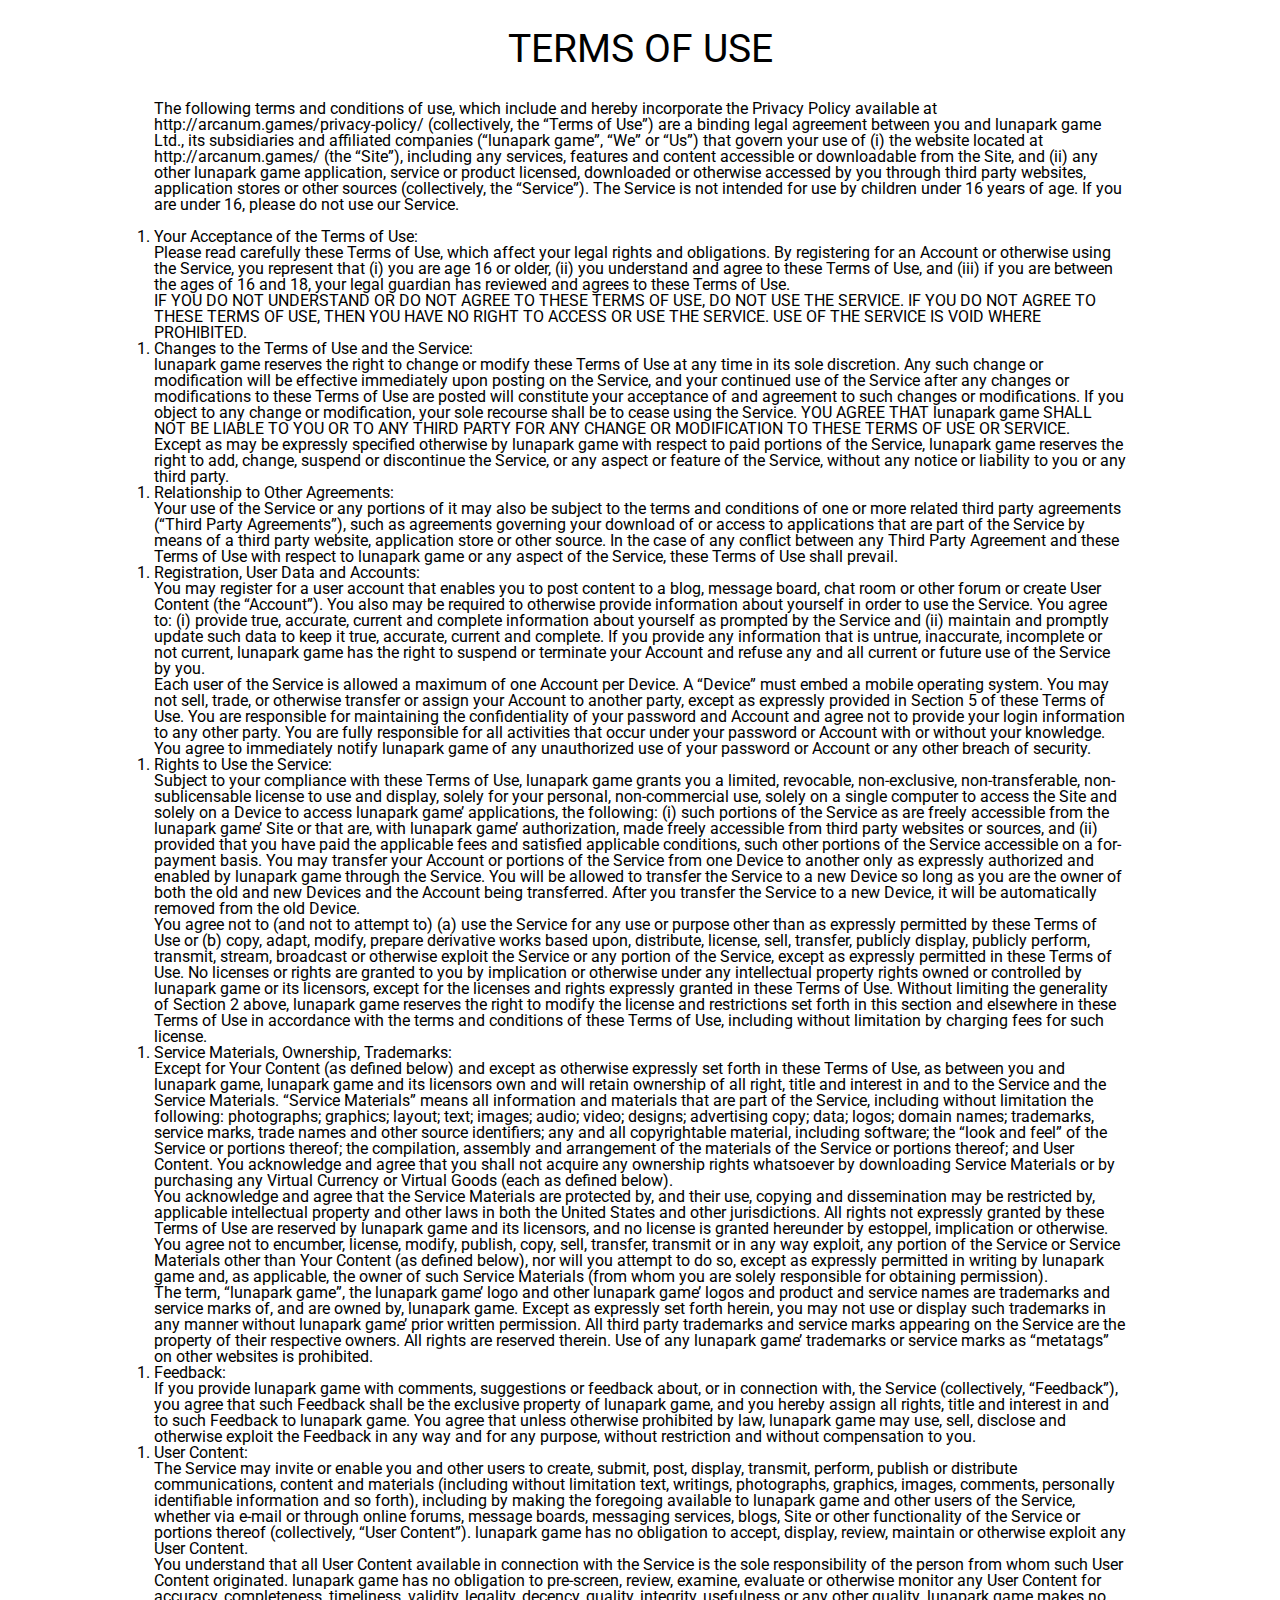
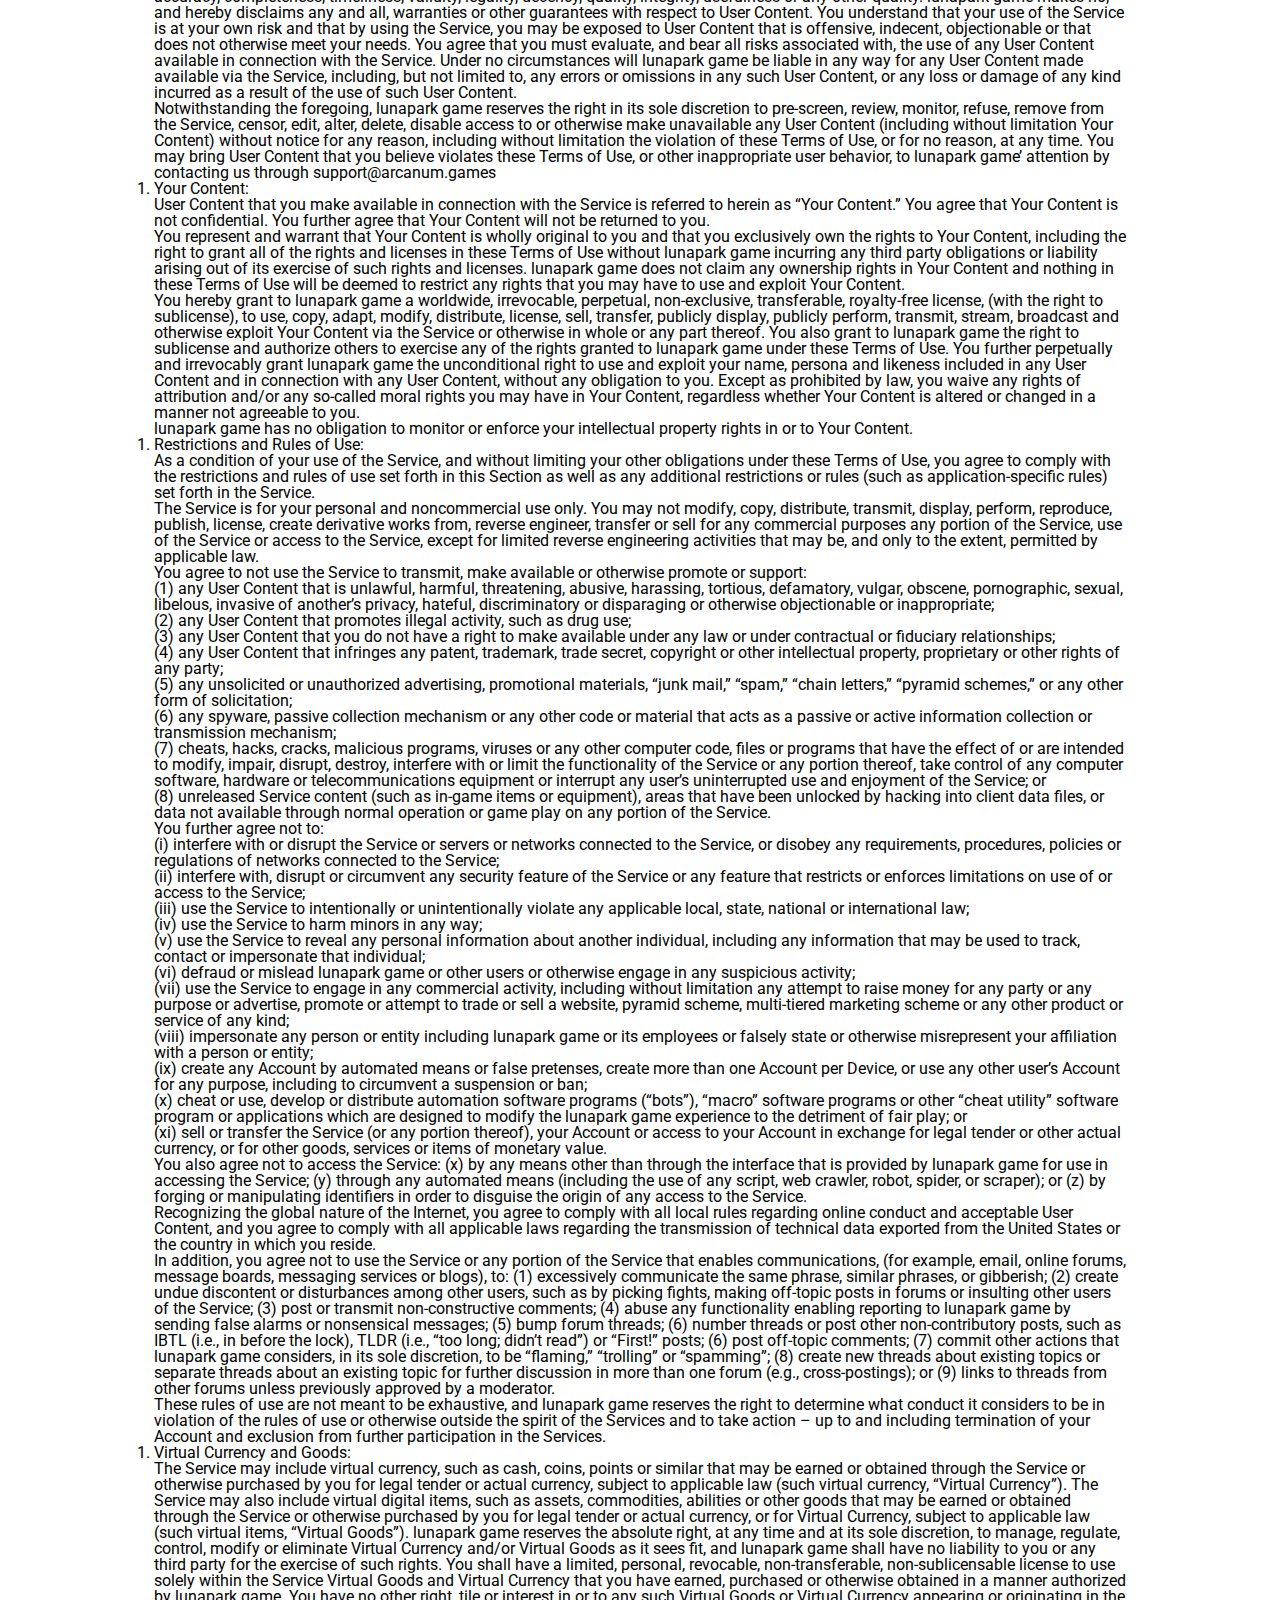
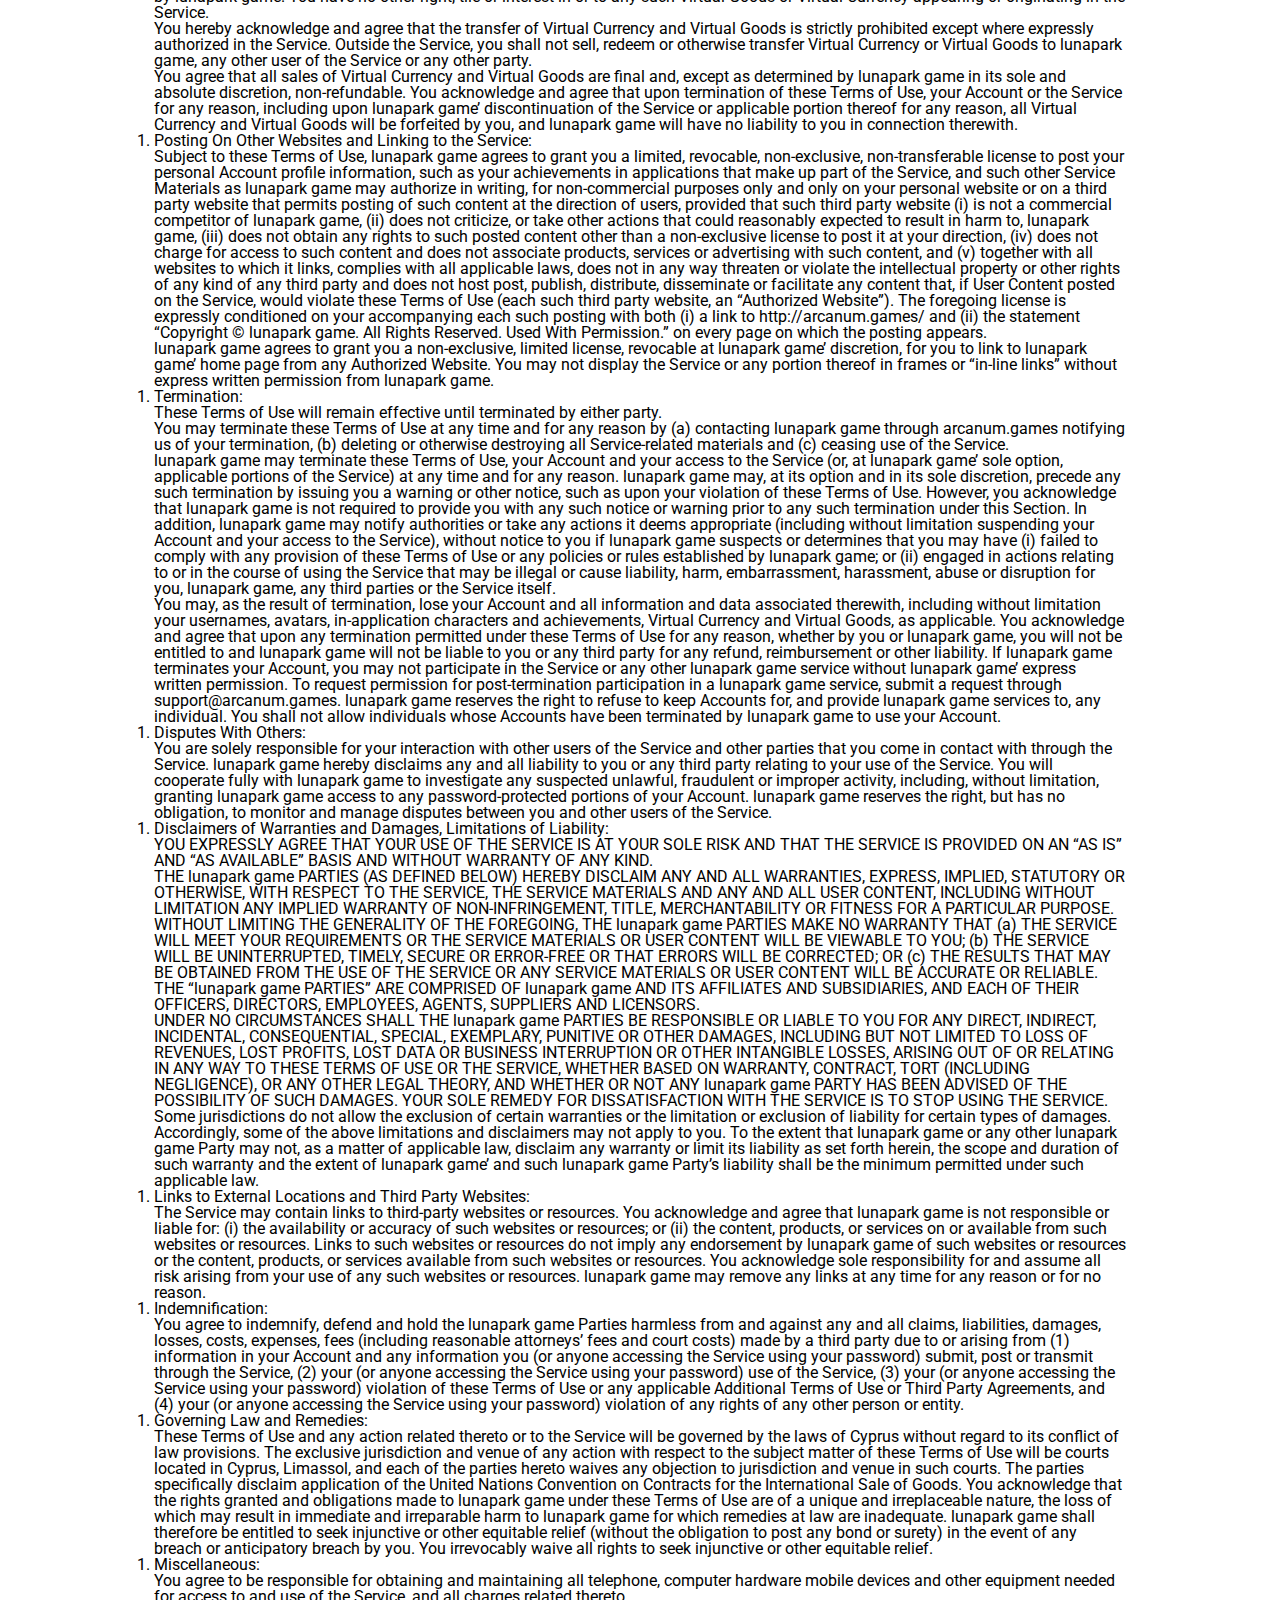
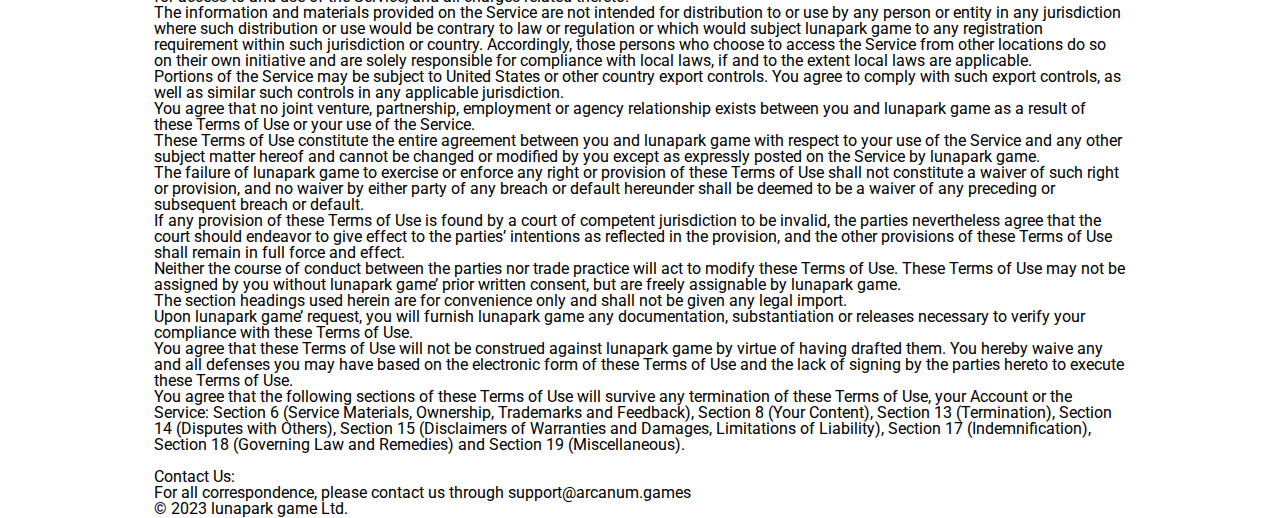
<file: privacy-policy.html>
<!DOCTYPE html>
<html lang="en">
  <head>
    <meta charset="UTF-8" />
    <meta http-equiv="X-UA-Compatible" content="IE=edge" />
    <meta name="viewport" content="width=device-width, initial-scale=1.0" />
    <link rel="icon" href="images/icon.png" type="image/x-icon" />
    <link
      rel="stylesheet"
      href="https://cdn.jsdelivr.net/npm/swiper@11/swiper-bundle.min.css"
    />
    <link rel="stylesheet" href="css/fonts.css" />
    <link rel="stylesheet" href="css/reset.css" />
    <link rel="stylesheet" href="css/style.css" />
    <title>Kalmarus456</title>
  </head>
  <body>
      <div class="container" style="padding: 30px 30px 60px 30px">
        <div class="elementor-widget-wrap elementor-element-populated">
          <div class="elementor-element elementor-element-9bca58c elementor-widget elementor-widget-heading" data-id="9bca58c" data-element_type="widget" data-widget_type="heading.default">
  <div class="elementor-widget-container">
<style>/*! elementor - v3.17.0 - 08-11-2023 */
.elementor-heading-title{padding:0;margin:0;line-height:1}.elementor-widget-heading .elementor-heading-title[class*=elementor-size-]>a{color:inherit;font-size:inherit;line-height:inherit}.elementor-widget-heading .elementor-heading-title.elementor-size-small{font-size:15px}.elementor-widget-heading .elementor-heading-title.elementor-size-medium{font-size:19px}.elementor-widget-heading .elementor-heading-title.elementor-size-large{font-size:29px}.elementor-widget-heading .elementor-heading-title.elementor-size-xl{font-size:39px}.elementor-widget-heading .elementor-heading-title.elementor-size-xxl{font-size:59px}</style><h2 class="elementor-heading-title elementor-size-xl" style="text-align: center;">TERMS OF USE</h2>		</div>
  </div>
  <div class="elementor-element elementor-element-4af8b7f4 elementor-widget elementor-widget-text-editor" data-id="4af8b7f4" data-element_type="widget" data-widget_type="text-editor.default">
  <div class="elementor-widget-container">
<style>/*! elementor - v3.17.0 - 08-11-2023 */
.elementor-widget-text-editor.elementor-drop-cap-view-stacked .elementor-drop-cap{background-color:#69727d;color:#fff}.elementor-widget-text-editor.elementor-drop-cap-view-framed .elementor-drop-cap{color:#69727d;border:3px solid;background-color:transparent}.elementor-widget-text-editor:not(.elementor-drop-cap-view-default) .elementor-drop-cap{margin-top:8px}.elementor-widget-text-editor:not(.elementor-drop-cap-view-default) .elementor-drop-cap-letter{width:1em;height:1em}.elementor-widget-text-editor .elementor-drop-cap{float:left;text-align:center;line-height:1;font-size:50px}.elementor-widget-text-editor .elementor-drop-cap-letter{display:inline-block}</style>				<p><!-- wp:paragraph --></p>
<p>&nbsp;</p>
<p><!-- /wp:paragraph --></p>
<p><!-- wp:paragraph --></p>
<p><br>The following terms and conditions of use, which include and hereby incorporate the Privacy Policy available at http://arcanum.games/privacy-policy/ (collectively, the “Terms of Use”) are a binding legal agreement between you and lunapark game Ltd., its subsidiaries and affiliated companies (“lunapark game”, “We” or “Us”) that govern your use of (i) the website located at http://arcanum.games/ (the “Site”), including any services, features and content accessible or downloadable from the Site, and (ii) any other lunapark game application, service or product licensed, downloaded or otherwise accessed by you through third party websites, application stores or other sources (collectively, the “Service”). The Service is not intended for use by children under 16 years of age. If you are under 16, please do not use our Service.</p>
<p><!-- /wp:paragraph --></p>
<p><!-- wp:list {"ordered":true,"type":"1"} --></p>
<ol type="1">
<li style="list-style-type: none;">
<ol type="1"><!-- wp:list-item --></ol>
</li>
</ol>
<p>&nbsp;</p>
<ol type="1">
<li style="list-style-type: none;">
<ol type="1">
<li>Your Acceptance of the Terms of Use:<br>Please read carefully these Terms of Use, which affect your legal rights and obligations. By registering for an Account or otherwise using the Service, you represent that (i) you are age 16 or older, (ii) you understand and agree to these Terms of Use, and (iii) if you are between the ages of 16 and 18, your legal guardian has reviewed and agrees to these Terms of Use.<br>IF YOU DO NOT UNDERSTAND OR DO NOT AGREE TO THESE TERMS OF USE, DO NOT USE THE SERVICE. IF YOU DO NOT AGREE TO THESE TERMS OF USE, THEN YOU HAVE NO RIGHT TO ACCESS OR USE THE SERVICE. USE OF THE SERVICE IS VOID WHERE PROHIBITED.</li>
</ol>
</li>
</ol>
<p><!-- /wp:list-item --></p>
<p><!-- wp:list-item --></p>
<ol type="1">
<li style="list-style-type: none;">
<ol type="1">
<li>Changes to the Terms of Use and the Service:<br>lunapark game reserves the right to change or modify these Terms of Use at any time in its sole discretion. Any such change or modification will be effective immediately upon posting on the Service, and your continued use of the Service after any changes or modifications to these Terms of Use are posted will constitute your acceptance of and agreement to such changes or modifications. If you object to any change or modification, your sole recourse shall be to cease using the Service. YOU AGREE THAT lunapark game SHALL NOT BE LIABLE TO YOU OR TO ANY THIRD PARTY FOR ANY CHANGE OR MODIFICATION TO THESE TERMS OF USE OR SERVICE.<br>Except as may be expressly specified otherwise by lunapark game with respect to paid portions of the Service, lunapark game reserves the right to add, change, suspend or discontinue the Service, or any aspect or feature of the Service, without any notice or liability to you or any third party.</li>
</ol>
</li>
</ol>
<p><!-- /wp:list-item --></p>
<p><!-- wp:list-item --></p>
<ol type="1">
<li style="list-style-type: none;">
<ol type="1">
<li>Relationship to Other Agreements:<br>Your use of the Service or any portions of it may also be subject to the terms and conditions of one or more related third party agreements (“Third Party Agreements”), such as agreements governing your download of or access to applications that are part of the Service by means of a third party website, application store or other source. In the case of any conflict between any Third Party Agreement and these Terms of Use with respect to lunapark game or any aspect of the Service, these Terms of Use shall prevail.</li>
</ol>
</li>
</ol>
<p><!-- /wp:list-item --></p>
<p><!-- wp:list-item --></p>
<ol type="1">
<li style="list-style-type: none;">
<ol type="1">
<li>Registration, User Data and Accounts:<br>You may register for a user account that enables you to post content to a blog, message board, chat room or other forum or create User Content (the “Account”). You also may be required to otherwise provide information about yourself in order to use the Service. You agree to: (i) provide true, accurate, current and complete information about yourself as prompted by the Service and (ii) maintain and promptly update such data to keep it true, accurate, current and complete. If you provide any information that is untrue, inaccurate, incomplete or not current, lunapark game has the right to suspend or terminate your Account and refuse any and all current or future use of the Service by you.<br>Each user of the Service is allowed a maximum of one Account per Device. A “Device” must embed a mobile operating system. You may not sell, trade, or otherwise transfer or assign your Account to another party, except as expressly provided in Section 5 of these Terms of Use. You are responsible for maintaining the confidentiality of your password and Account and agree not to provide your login information to any other party. You are fully responsible for all activities that occur under your password or Account with or without your knowledge. You agree to immediately notify lunapark game of any unauthorized use of your password or Account or any other breach of security.</li>
</ol>
</li>
</ol>
<p><!-- /wp:list-item --></p>
<p><!-- wp:list-item --></p>
<ol type="1">
<li style="list-style-type: none;">
<ol type="1">
<li>Rights to Use the Service:<br>Subject to your compliance with these Terms of Use, lunapark game grants you a limited, revocable, non-exclusive, non-transferable, non-sublicensable license to use and display, solely for your personal, non-commercial use, solely on a single computer to access the Site and solely on a Device to access lunapark game’ applications, the following: (i) such portions of the Service as are freely accessible from the lunapark game’ Site or that are, with lunapark game’ authorization, made freely accessible from third party websites or sources, and (ii) provided that you have paid the applicable fees and satisfied applicable conditions, such other portions of the Service accessible on a for-payment basis. You may transfer your Account or portions of the Service from one Device to another only as expressly authorized and enabled by lunapark game through the Service. You will be allowed to transfer the Service to a new Device so long as you are the owner of both the old and new Devices and the Account being transferred. After you transfer the Service to a new Device, it will be automatically removed from the old Device.<br>You agree not to (and not to attempt to) (a) use the Service for any use or purpose other than as expressly permitted by these Terms of Use or (b) copy, adapt, modify, prepare derivative works based upon, distribute, license, sell, transfer, publicly display, publicly perform, transmit, stream, broadcast or otherwise exploit the Service or any portion of the Service, except as expressly permitted in these Terms of Use. No licenses or rights are granted to you by implication or otherwise under any intellectual property rights owned or controlled by lunapark game or its licensors, except for the licenses and rights expressly granted in these Terms of Use. Without limiting the generality of Section 2 above, lunapark game reserves the right to modify the license and restrictions set forth in this section and elsewhere in these Terms of Use in accordance with the terms and conditions of these Terms of Use, including without limitation by charging fees for such license.</li>
</ol>
</li>
</ol>
<p><!-- /wp:list-item --></p>
<p><!-- wp:list-item --></p>
<ol type="1">
<li style="list-style-type: none;">
<ol type="1">
<li>Service Materials, Ownership, Trademarks:<br>Except for Your Content (as defined below) and except as otherwise expressly set forth in these Terms of Use, as between you and lunapark game, lunapark game and its licensors own and will retain ownership of all right, title and interest in and to the Service and the Service Materials. “Service Materials” means all information and materials that are part of the Service, including without limitation the following: photographs; graphics; layout; text; images; audio; video; designs; advertising copy; data; logos; domain names; trademarks, service marks, trade names and other source identifiers; any and all copyrightable material, including software; the “look and feel” of the Service or portions thereof; the compilation, assembly and arrangement of the materials of the Service or portions thereof; and User Content. You acknowledge and agree that you shall not acquire any ownership rights whatsoever by downloading Service Materials or by purchasing any Virtual Currency or Virtual Goods (each as defined below).<br>You acknowledge and agree that the Service Materials are protected by, and their use, copying and dissemination may be restricted by, applicable intellectual property and other laws in both the United States and other jurisdictions. All rights not expressly granted by these Terms of Use are reserved by lunapark game and its licensors, and no license is granted hereunder by estoppel, implication or otherwise. You agree not to encumber, license, modify, publish, copy, sell, transfer, transmit or in any way exploit, any portion of the Service or Service Materials other than Your Content (as defined below), nor will you attempt to do so, except as expressly permitted in writing by lunapark game and, as applicable, the owner of such Service Materials (from whom you are solely responsible for obtaining permission).<br>The term, “lunapark game”, the lunapark game’ logo and other lunapark game’ logos and product and service names are trademarks and service marks of, and are owned by, lunapark game. Except as expressly set forth herein, you may not use or display such trademarks in any manner without lunapark game’ prior written permission. All third party trademarks and service marks appearing on the Service are the property of their respective owners. All rights are reserved therein. Use of any lunapark game’ trademarks or service marks as “metatags” on other websites is prohibited.</li>
</ol>
</li>
</ol>
<p><!-- /wp:list-item --></p>
<p><!-- wp:list-item --></p>
<ol type="1">
<li style="list-style-type: none;">
<ol type="1">
<li>Feedback:<br>If you provide lunapark game with comments, suggestions or feedback about, or in connection with, the Service (collectively, “Feedback”), you agree that such Feedback shall be the exclusive property of lunapark game, and you hereby assign all rights, title and interest in and to such Feedback to lunapark game. You agree that unless otherwise prohibited by law, lunapark game may use, sell, disclose and otherwise exploit the Feedback in any way and for any purpose, without restriction and without compensation to you.</li>
</ol>
</li>
</ol>
<p><!-- /wp:list-item --></p>
<p><!-- wp:list-item --></p>
<ol type="1">
<li style="list-style-type: none;">
<ol type="1">
<li>User Content:<br>The Service may invite or enable you and other users to create, submit, post, display, transmit, perform, publish or distribute communications, content and materials (including without limitation text, writings, photographs, graphics, images, comments, personally identifiable information and so forth), including by making the foregoing available to lunapark game and other users of the Service, whether via e-mail or through online forums, message boards, messaging services, blogs, Site or other functionality of the Service or portions thereof (collectively, “User Content”). lunapark game has no obligation to accept, display, review, maintain or otherwise exploit any User Content.<br>You understand that all User Content available in connection with the Service is the sole responsibility of the person from whom such User Content originated. lunapark game has no obligation to pre-screen, review, examine, evaluate or otherwise monitor any User Content for accuracy, completeness, timeliness, validity, legality, decency, quality, integrity, usefulness or any other quality. lunapark game makes no, and hereby disclaims any and all, warranties or other guarantees with respect to User Content. You understand that your use of the Service is at your own risk and that by using the Service, you may be exposed to User Content that is offensive, indecent, objectionable or that does not otherwise meet your needs. You agree that you must evaluate, and bear all risks associated with, the use of any User Content available in connection with the Service. Under no circumstances will lunapark game be liable in any way for any User Content made available via the Service, including, but not limited to, any errors or omissions in any such User Content, or any loss or damage of any kind incurred as a result of the use of such User Content.<br>Notwithstanding the foregoing, lunapark game reserves the right in its sole discretion to pre-screen, review, monitor, refuse, remove from the Service, censor, edit, alter, delete, disable access to or otherwise make unavailable any User Content (including without limitation Your Content) without notice for any reason, including without limitation the violation of these Terms of Use, or for no reason, at any time. You may bring User Content that you believe violates these Terms of Use, or other inappropriate user behavior, to lunapark game’ attention by contacting us through support@arcanum.games</li>
</ol>
</li>
</ol>
<p><!-- /wp:list-item --></p>
<p><!-- wp:list-item --></p>
<ol type="1">
<li style="list-style-type: none;">
<ol type="1">
<li>Your Content:<br>User Content that you make available in connection with the Service is referred to herein as “Your Content.” You agree that Your Content is not confidential. You further agree that Your Content will not be returned to you.<br>You represent and warrant that Your Content is wholly original to you and that you exclusively own the rights to Your Content, including the right to grant all of the rights and licenses in these Terms of Use without lunapark game incurring any third party obligations or liability arising out of its exercise of such rights and licenses. lunapark game does not claim any ownership rights in Your Content and nothing in these Terms of Use will be deemed to restrict any rights that you may have to use and exploit Your Content.<br>You hereby grant to lunapark game a worldwide, irrevocable, perpetual, non-exclusive, transferable, royalty-free license, (with the right to sublicense), to use, copy, adapt, modify, distribute, license, sell, transfer, publicly display, publicly perform, transmit, stream, broadcast and otherwise exploit Your Content via the Service or otherwise in whole or any part thereof. You also grant to lunapark game the right to sublicense and authorize others to exercise any of the rights granted to lunapark game under these Terms of Use. You further perpetually and irrevocably grant lunapark game the unconditional right to use and exploit your name, persona and likeness included in any User Content and in connection with any User Content, without any obligation to you. Except as prohibited by law, you waive any rights of attribution and/or any so-called moral rights you may have in Your Content, regardless whether Your Content is altered or changed in a manner not agreeable to you.<br>lunapark game has no obligation to monitor or enforce your intellectual property rights in or to Your Content.</li>
</ol>
</li>
</ol>
<p><!-- /wp:list-item --></p>
<p><!-- wp:list-item --></p>
<ol type="1">
<li style="list-style-type: none;">
<ol type="1">
<li>Restrictions and Rules of Use:<br>As a condition of your use of the Service, and without limiting your other obligations under these Terms of Use, you agree to comply with the restrictions and rules of use set forth in this Section as well as any additional restrictions or rules (such as application-specific rules) set forth in the Service.<br>The Service is for your personal and noncommercial use only. You may not modify, copy, distribute, transmit, display, perform, reproduce, publish, license, create derivative works from, reverse engineer, transfer or sell for any commercial purposes any portion of the Service, use of the Service or access to the Service, except for limited reverse engineering activities that may be, and only to the extent, permitted by applicable law.<br>You agree to not use the Service to transmit, make available or otherwise promote or support:<br>(1) any User Content that is unlawful, harmful, threatening, abusive, harassing, tortious, defamatory, vulgar, obscene, pornographic, sexual, libelous, invasive of another’s privacy, hateful, discriminatory or disparaging or otherwise objectionable or inappropriate;<br>(2) any User Content that promotes illegal activity, such as drug use;<br>(3) any User Content that you do not have a right to make available under any law or under contractual or fiduciary relationships;<br>(4) any User Content that infringes any patent, trademark, trade secret, copyright or other intellectual property, proprietary or other rights of any party;<br>(5) any unsolicited or unauthorized advertising, promotional materials, “junk mail,” “spam,” “chain letters,” “pyramid schemes,” or any other form of solicitation;<br>(6) any spyware, passive collection mechanism or any other code or material that acts as a passive or active information collection or transmission mechanism;<br>(7) cheats, hacks, cracks, malicious programs, viruses or any other computer code, files or programs that have the effect of or are intended to modify, impair, disrupt, destroy, interfere with or limit the functionality of the Service or any portion thereof, take control of any computer software, hardware or telecommunications equipment or interrupt any user’s uninterrupted use and enjoyment of the Service; or<br>(8) unreleased Service content (such as in-game items or equipment), areas that have been unlocked by hacking into client data files, or data not available through normal operation or game play on any portion of the Service.<br>You further agree not to:<br>(i) interfere with or disrupt the Service or servers or networks connected to the Service, or disobey any requirements, procedures, policies or regulations of networks connected to the Service;<br>(ii) interfere with, disrupt or circumvent any security feature of the Service or any feature that restricts or enforces limitations on use of or access to the Service;<br>(iii) use the Service to intentionally or unintentionally violate any applicable local, state, national or international law;<br>(iv) use the Service to harm minors in any way;<br>(v) use the Service to reveal any personal information about another individual, including any information that may be used to track, contact or impersonate that individual;<br>(vi) defraud or mislead lunapark game or other users or otherwise engage in any suspicious activity;<br>(vii) use the Service to engage in any commercial activity, including without limitation any attempt to raise money for any party or any purpose or advertise, promote or attempt to trade or sell a website, pyramid scheme, multi-tiered marketing scheme or any other product or service of any kind;<br>(viii) impersonate any person or entity including lunapark game or its employees or falsely state or otherwise misrepresent your affiliation with a person or entity;<br>(ix) create any Account by automated means or false pretenses, create more than one Account per Device, or use any other user’s Account for any purpose, including to circumvent a suspension or ban;<br>(x) cheat or use, develop or distribute automation software programs (“bots”), “macro” software programs or other “cheat utility” software program or applications which are designed to modify the lunapark game experience to the detriment of fair play; or<br>(xi) sell or transfer the Service (or any portion thereof), your Account or access to your Account in exchange for legal tender or other actual currency, or for other goods, services or items of monetary value.<br>You also agree not to access the Service: (x) by any means other than through the interface that is provided by lunapark game for use in accessing the Service; (y) through any automated means (including the use of any script, web crawler, robot, spider, or scraper); or (z) by forging or manipulating identifiers in order to disguise the origin of any access to the Service.<br>Recognizing the global nature of the Internet, you agree to comply with all local rules regarding online conduct and acceptable User Content, and you agree to comply with all applicable laws regarding the transmission of technical data exported from the United States or the country in which you reside.<br>In addition, you agree not to use the Service or any portion of the Service that enables communications, (for example, email, online forums, message boards, messaging services or blogs), to: (1) excessively communicate the same phrase, similar phrases, or gibberish; (2) create undue discontent or disturbances among other users, such as by picking fights, making off-topic posts in forums or insulting other users of the Service; (3) post or transmit non-constructive comments; (4) abuse any functionality enabling reporting to lunapark game by sending false alarms or nonsensical messages; (5) bump forum threads; (6) number threads or post other non-contributory posts, such as IBTL (i.e., in before the lock), TLDR (i.e., “too long; didn’t read”) or “First!” posts; (6) post off-topic comments; (7) commit other actions that lunapark game considers, in its sole discretion, to be “flaming,” “trolling” or “spamming”; (8) create new threads about existing topics or separate threads about an existing topic for further discussion in more than one forum (e.g., cross-postings); or (9) links to threads from other forums unless previously approved by a moderator.<br>These rules of use are not meant to be exhaustive, and lunapark game reserves the right to determine what conduct it considers to be in violation of the rules of use or otherwise outside the spirit of the Services and to take action – up to and including termination of your Account and exclusion from further participation in the Services.</li>
</ol>
</li>
</ol>
<p><!-- /wp:list-item --></p>
<p><!-- wp:list-item --></p>
<ol type="1">
<li style="list-style-type: none;">
<ol type="1">
<li>Virtual Currency and Goods:<br>The Service may include virtual currency, such as cash, coins, points or similar that may be earned or obtained through the Service or otherwise purchased by you for legal tender or actual currency, subject to applicable law (such virtual currency, “Virtual Currency”). The Service may also include virtual digital items, such as assets, commodities, abilities or other goods that may be earned or obtained through the Service or otherwise purchased by you for legal tender or actual currency, or for Virtual Currency, subject to applicable law (such virtual items, “Virtual Goods”). lunapark game reserves the absolute right, at any time and at its sole discretion, to manage, regulate, control, modify or eliminate Virtual Currency and/or Virtual Goods as it sees fit, and lunapark game shall have no liability to you or any third party for the exercise of such rights. You shall have a limited, personal, revocable, non-transferable, non-sublicensable license to use solely within the Service Virtual Goods and Virtual Currency that you have earned, purchased or otherwise obtained in a manner authorized by lunapark game. You have no other right, tile or interest in or to any such Virtual Goods or Virtual Currency appearing or originating in the Service.<br>You hereby acknowledge and agree that the transfer of Virtual Currency and Virtual Goods is strictly prohibited except where expressly authorized in the Service. Outside the Service, you shall not sell, redeem or otherwise transfer Virtual Currency or Virtual Goods to lunapark game, any other user of the Service or any other party.<br>You agree that all sales of Virtual Currency and Virtual Goods are final and, except as determined by lunapark game in its sole and absolute discretion, non-refundable. You acknowledge and agree that upon termination of these Terms of Use, your Account or the Service for any reason, including upon lunapark game’ discontinuation of the Service or applicable portion thereof for any reason, all Virtual Currency and Virtual Goods will be forfeited by you, and lunapark game will have no liability to you in connection therewith.</li>
</ol>
</li>
</ol>
<p><!-- /wp:list-item --></p>
<p><!-- wp:list-item --></p>
<ol type="1">
<li style="list-style-type: none;">
<ol type="1">
<li>Posting On Other Websites and Linking to the Service:<br>Subject to these Terms of Use, lunapark game agrees to grant you a limited, revocable, non-exclusive, non-transferable license to post your personal Account profile information, such as your achievements in applications that make up part of the Service, and such other Service Materials as lunapark game may authorize in writing, for non-commercial purposes only and only on your personal website or on a third party website that permits posting of such content at the direction of users, provided that such third party website (i) is not a commercial competitor of lunapark game, (ii) does not criticize, or take other actions that could reasonably expected to result in harm to, lunapark game, (iii) does not obtain any rights to such posted content other than a non-exclusive license to post it at your direction, (iv) does not charge for access to such content and does not associate products, services or advertising with such content, and (v) together with all websites to which it links, complies with all applicable laws, does not in any way threaten or violate the intellectual property or other rights of any kind of any third party and does not host post, publish, distribute, disseminate or facilitate any content that, if User Content posted on the Service, would violate these Terms of Use (each such third party website, an “Authorized Website”). The foregoing license is expressly conditioned on your accompanying each such posting with both (i) a link to http://arcanum.games/ and (ii) the statement “Copyright © lunapark game. All Rights Reserved. Used With Permission.” on every page on which the posting appears.<br>lunapark game agrees to grant you a non-exclusive, limited license, revocable at lunapark game’ discretion, for you to link to lunapark game’ home page from any Authorized Website. You may not display the Service or any portion thereof in frames or “in-line links” without express written permission from lunapark game.</li>
</ol>
</li>
</ol>
<p><!-- /wp:list-item --></p>
<p><!-- wp:list-item --></p>
<ol type="1">
<li style="list-style-type: none;">
<ol type="1">
<li>Termination:<br>These Terms of Use will remain effective until terminated by either party.<br>You may terminate these Terms of Use at any time and for any reason by (a) contacting lunapark game through arcanum.games notifying us of your termination, (b) deleting or otherwise destroying all Service-related materials and (c) ceasing use of the Service.<br>lunapark game may terminate these Terms of Use, your Account and your access to the Service (or, at lunapark game’ sole option, applicable portions of the Service) at any time and for any reason. lunapark game may, at its option and in its sole discretion, precede any such termination by issuing you a warning or other notice, such as upon your violation of these Terms of Use. However, you acknowledge that lunapark game is not required to provide you with any such notice or warning prior to any such termination under this Section. In addition, lunapark game may notify authorities or take any actions it deems appropriate (including without limitation suspending your Account and your access to the Service), without notice to you if lunapark game suspects or determines that you may have (i) failed to comply with any provision of these Terms of Use or any policies or rules established by lunapark game; or (ii) engaged in actions relating to or in the course of using the Service that may be illegal or cause liability, harm, embarrassment, harassment, abuse or disruption for you, lunapark game, any third parties or the Service itself.<br>You may, as the result of termination, lose your Account and all information and data associated therewith, including without limitation your usernames, avatars, in-application characters and achievements, Virtual Currency and Virtual Goods, as applicable. You acknowledge and agree that upon any termination permitted under these Terms of Use for any reason, whether by you or lunapark game, you will not be entitled to and lunapark game will not be liable to you or any third party for any refund, reimbursement or other liability. If lunapark game terminates your Account, you may not participate in the Service or any other lunapark game service without lunapark game’ express written permission. To request permission for post-termination participation in a lunapark game service, submit a request through support@arcanum.games. lunapark game reserves the right to refuse to keep Accounts for, and provide lunapark game services to, any individual. You shall not allow individuals whose Accounts have been terminated by lunapark game to use your Account.</li>
</ol>
</li>
</ol>
<p><!-- /wp:list-item --></p>
<p><!-- wp:list-item --></p>
<ol type="1">
<li style="list-style-type: none;">
<ol type="1">
<li>Disputes With Others:<br>You are solely responsible for your interaction with other users of the Service and other parties that you come in contact with through the Service. lunapark game hereby disclaims any and all liability to you or any third party relating to your use of the Service. You will cooperate fully with lunapark game to investigate any suspected unlawful, fraudulent or improper activity, including, without limitation, granting lunapark game access to any password-protected portions of your Account. lunapark game reserves the right, but has no obligation, to monitor and manage disputes between you and other users of the Service.</li>
</ol>
</li>
</ol>
<p><!-- /wp:list-item --></p>
<p><!-- wp:list-item --></p>
<ol type="1">
<li style="list-style-type: none;">
<ol type="1">
<li>Disclaimers of Warranties and Damages, Limitations of Liability:<br>YOU EXPRESSLY AGREE THAT YOUR USE OF THE SERVICE IS AT YOUR SOLE RISK AND THAT THE SERVICE IS PROVIDED ON AN “AS IS” AND “AS AVAILABLE” BASIS AND WITHOUT WARRANTY OF ANY KIND.<br>THE lunapark game PARTIES (AS DEFINED BELOW) HEREBY DISCLAIM ANY AND ALL WARRANTIES, EXPRESS, IMPLIED, STATUTORY OR OTHERWISE, WITH RESPECT TO THE SERVICE, THE SERVICE MATERIALS AND ANY AND ALL USER CONTENT, INCLUDING WITHOUT LIMITATION ANY IMPLIED WARRANTY OF NON-INFRINGEMENT, TITLE, MERCHANTABILITY OR FITNESS FOR A PARTICULAR PURPOSE. WITHOUT LIMITING THE GENERALITY OF THE FOREGOING, THE lunapark game PARTIES MAKE NO WARRANTY THAT (a) THE SERVICE WILL MEET YOUR REQUIREMENTS OR THE SERVICE MATERIALS OR USER CONTENT WILL BE VIEWABLE TO YOU; (b) THE SERVICE WILL BE UNINTERRUPTED, TIMELY, SECURE OR ERROR-FREE OR THAT ERRORS WILL BE CORRECTED; OR (c) THE RESULTS THAT MAY BE OBTAINED FROM THE USE OF THE SERVICE OR ANY SERVICE MATERIALS OR USER CONTENT WILL BE ACCURATE OR RELIABLE.<br>THE “lunapark game PARTIES” ARE COMPRISED OF lunapark game AND ITS AFFILIATES AND SUBSIDIARIES, AND EACH OF THEIR OFFICERS, DIRECTORS, EMPLOYEES, AGENTS, SUPPLIERS AND LICENSORS.<br>UNDER NO CIRCUMSTANCES SHALL THE lunapark game PARTIES BE RESPONSIBLE OR LIABLE TO YOU FOR ANY DIRECT, INDIRECT, INCIDENTAL, CONSEQUENTIAL, SPECIAL, EXEMPLARY, PUNITIVE OR OTHER DAMAGES, INCLUDING BUT NOT LIMITED TO LOSS OF REVENUES, LOST PROFITS, LOST DATA OR BUSINESS INTERRUPTION OR OTHER INTANGIBLE LOSSES, ARISING OUT OF OR RELATING IN ANY WAY TO THESE TERMS OF USE OR THE SERVICE, WHETHER BASED ON WARRANTY, CONTRACT, TORT (INCLUDING NEGLIGENCE), OR ANY OTHER LEGAL THEORY, AND WHETHER OR NOT ANY lunapark game PARTY HAS BEEN ADVISED OF THE POSSIBILITY OF SUCH DAMAGES. YOUR SOLE REMEDY FOR DISSATISFACTION WITH THE SERVICE IS TO STOP USING THE SERVICE.<br>Some jurisdictions do not allow the exclusion of certain warranties or the limitation or exclusion of liability for certain types of damages. Accordingly, some of the above limitations and disclaimers may not apply to you. To the extent that lunapark game or any other lunapark game Party may not, as a matter of applicable law, disclaim any warranty or limit its liability as set forth herein, the scope and duration of such warranty and the extent of lunapark game’ and such lunapark game Party’s liability shall be the minimum permitted under such applicable law.</li>
</ol>
</li>
</ol>
<p><!-- /wp:list-item --></p>
<p><!-- wp:list-item --></p>
<ol type="1">
<li style="list-style-type: none;">
<ol type="1">
<li>Links to External Locations and Third Party Websites:<br>The Service may contain links to third-party websites or resources. You acknowledge and agree that lunapark game is not responsible or liable for: (i) the availability or accuracy of such websites or resources; or (ii) the content, products, or services on or available from such websites or resources. Links to such websites or resources do not imply any endorsement by lunapark game of such websites or resources or the content, products, or services available from such websites or resources. You acknowledge sole responsibility for and assume all risk arising from your use of any such websites or resources. lunapark game may remove any links at any time for any reason or for no reason.</li>
</ol>
</li>
</ol>
<p><!-- /wp:list-item --></p>
<p><!-- wp:list-item --></p>
<ol type="1">
<li style="list-style-type: none;">
<ol type="1">
<li>Indemnification:<br>You agree to indemnify, defend and hold the lunapark game Parties harmless from and against any and all claims, liabilities, damages, losses, costs, expenses, fees (including reasonable attorneys’ fees and court costs) made by a third party due to or arising from (1) information in your Account and any information you (or anyone accessing the Service using your password) submit, post or transmit through the Service, (2) your (or anyone accessing the Service using your password) use of the Service, (3) your (or anyone accessing the Service using your password) violation of these Terms of Use or any applicable Additional Terms of Use or Third Party Agreements, and (4) your (or anyone accessing the Service using your password) violation of any rights of any other person or entity.</li>
</ol>
</li>
</ol>
<p><!-- /wp:list-item --></p>
<p><!-- wp:list-item --></p>
<ol type="1">
<li style="list-style-type: none;">
<ol type="1">
<li>Governing Law and Remedies:<br>These Terms of Use and any action related thereto or to the Service will be governed by the laws of Cyprus without regard to its conflict of law provisions. The exclusive jurisdiction and venue of any action with respect to the subject matter of these Terms of Use will be courts located in Cyprus, Limassol, and each of the parties hereto waives any objection to jurisdiction and venue in such courts. The parties specifically disclaim application of the United Nations Convention on Contracts for the International Sale of Goods. You acknowledge that the rights granted and obligations made to lunapark game under these Terms of Use are of a unique and irreplaceable nature, the loss of which may result in immediate and irreparable harm to lunapark game for which remedies at law are inadequate. lunapark game shall therefore be entitled to seek injunctive or other equitable relief (without the obligation to post any bond or surety) in the event of any breach or anticipatory breach by you. You irrevocably waive all rights to seek injunctive or other equitable relief.</li>
</ol>
</li>
</ol>
<p><!-- /wp:list-item --></p>
<p><!-- wp:list-item --></p>
<ol type="1">
<li style="list-style-type: none;">
<ol type="1">
<li>Miscellaneous:<br>You agree to be responsible for obtaining and maintaining all telephone, computer hardware mobile devices and other equipment needed for access to and use of the Service, and all charges related thereto.<br>The information and materials provided on the Service are not intended for distribution to or use by any person or entity in any jurisdiction where such distribution or use would be contrary to law or regulation or which would subject lunapark game to any registration requirement within such jurisdiction or country. Accordingly, those persons who choose to access the Service from other locations do so on their own initiative and are solely responsible for compliance with local laws, if and to the extent local laws are applicable.<br>Portions of the Service may be subject to United States or other country export controls. You agree to comply with such export controls, as well as similar such controls in any applicable jurisdiction.<br>You agree that no joint venture, partnership, employment or agency relationship exists between you and lunapark game as a result of these Terms of Use or your use of the Service.<br>These Terms of Use constitute the entire agreement between you and lunapark game with respect to your use of the Service and any other subject matter hereof and cannot be changed or modified by you except as expressly posted on the Service by lunapark game.<br>The failure of lunapark game to exercise or enforce any right or provision of these Terms of Use shall not constitute a waiver of such right or provision, and no waiver by either party of any breach or default hereunder shall be deemed to be a waiver of any preceding or subsequent breach or default.<br>If any provision of these Terms of Use is found by a court of competent jurisdiction to be invalid, the parties nevertheless agree that the court should endeavor to give effect to the parties’ intentions as reflected in the provision, and the other provisions of these Terms of Use shall remain in full force and effect.<br>Neither the course of conduct between the parties nor trade practice will act to modify these Terms of Use. These Terms of Use may not be assigned by you without lunapark game’ prior written consent, but are freely assignable by lunapark game.<br>The section headings used herein are for convenience only and shall not be given any legal import.<br>Upon lunapark game’ request, you will furnish lunapark game any documentation, substantiation or releases necessary to verify your compliance with these Terms of Use.<br>You agree that these Terms of Use will not be construed against lunapark game by virtue of having drafted them. You hereby waive any and all defenses you may have based on the electronic form of these Terms of Use and the lack of signing by the parties hereto to execute these Terms of Use.<br>You agree that the following sections of these Terms of Use will survive any termination of these Terms of Use, your Account or the Service: Section 6 (Service Materials, Ownership, Trademarks and Feedback), Section 8 (Your Content), Section 13 (Termination), Section 14 (Disputes with Others), Section 15 (Disclaimers of Warranties and Damages, Limitations of Liability), Section 17 (Indemnification), Section 18 (Governing Law and Remedies) and Section 19 (Miscellaneous).<br><br></li>
</ol>
</li>
</ol>
<p><!-- /wp:list-item --></p>
<p><!-- /wp:list --></p>
<p><!-- wp:paragraph --></p>
<p>Contact Us:<br>For all correspondence, please contact us through support@arcanum.games</p>
<p><!-- /wp:paragraph --></p>
<p><!-- wp:paragraph --></p>
<p>© 2023 lunapark game Ltd.</p>
<p><!-- /wp:paragraph --></p>						</div>
    </div>
      </div>
    </div>
  </body>
  <script src="https://cdn.jsdelivr.net/npm/swiper@11/swiper-bundle.min.js"></script>
  <script src="https://ajax.googleapis.com/ajax/libs/jquery/3.6.4/jquery.min.js"></script>
  <script src="js/main.js" defer></script>
</html>
</file>
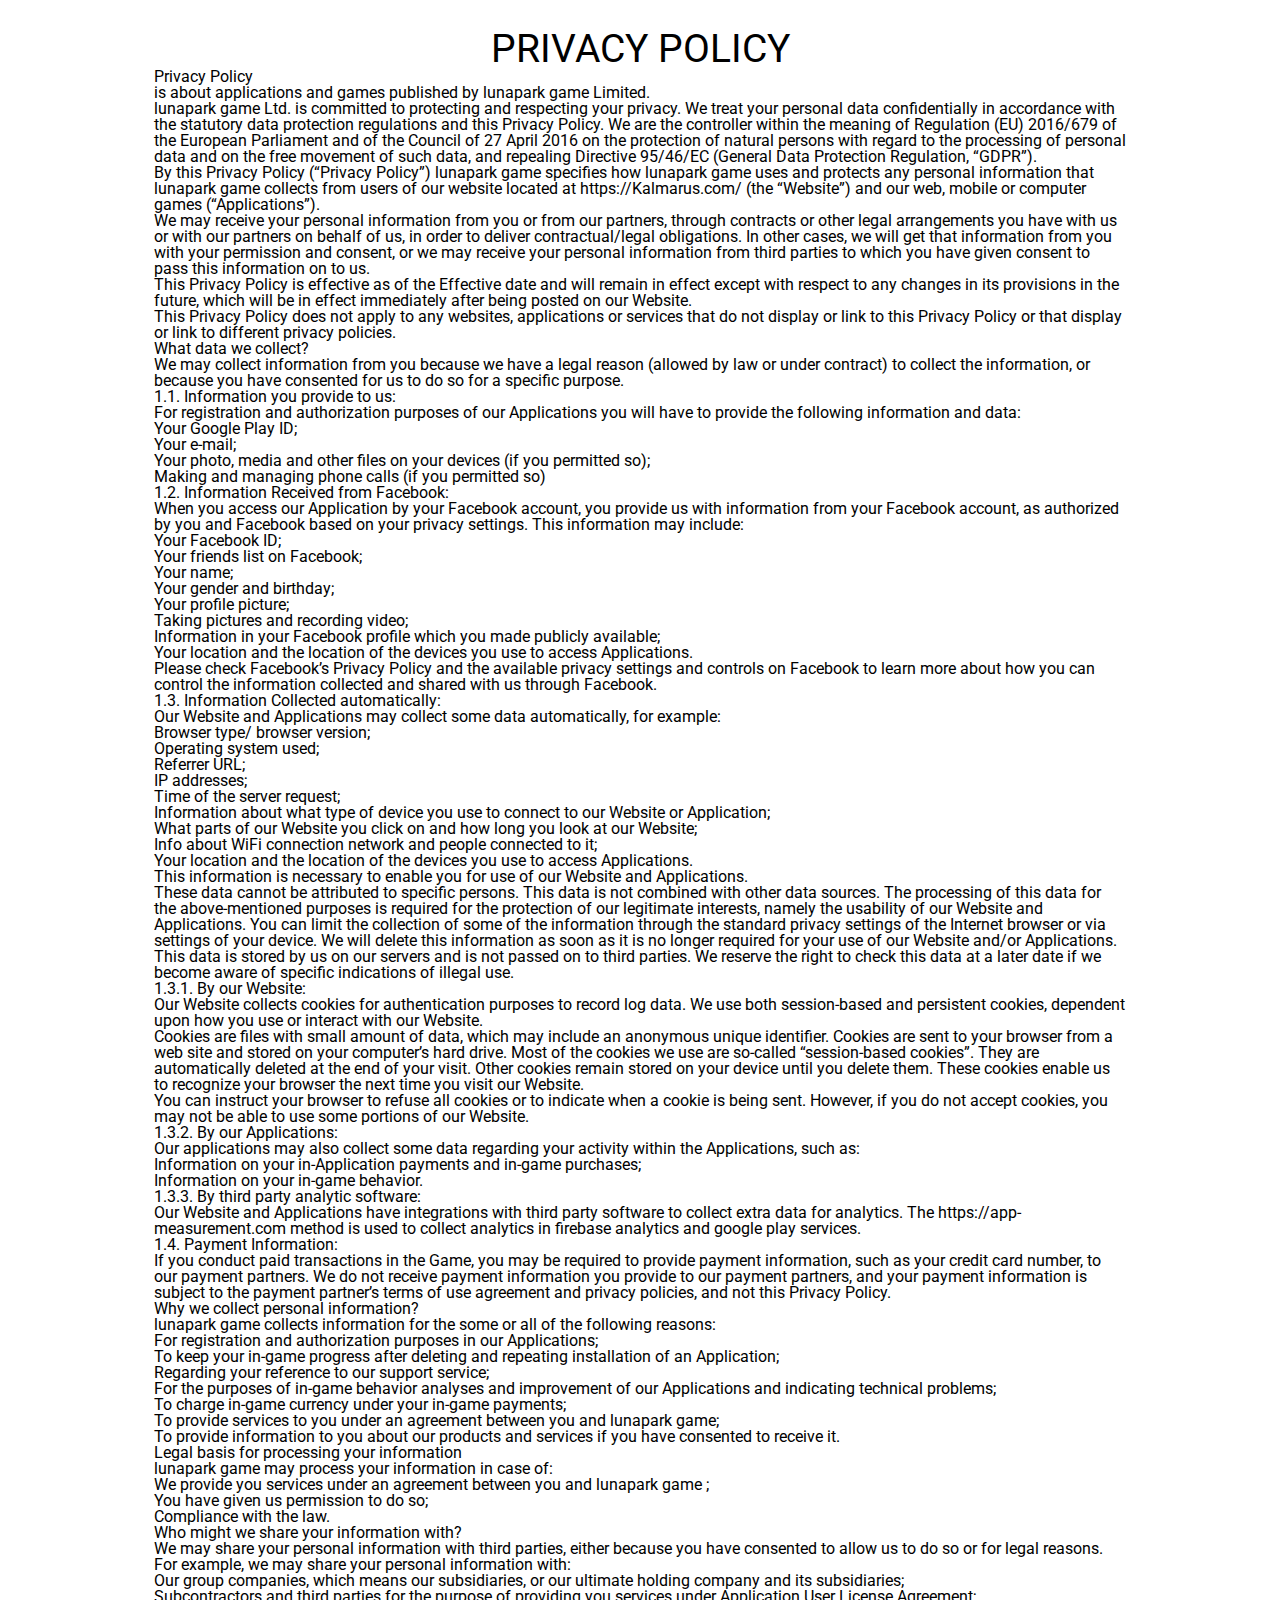
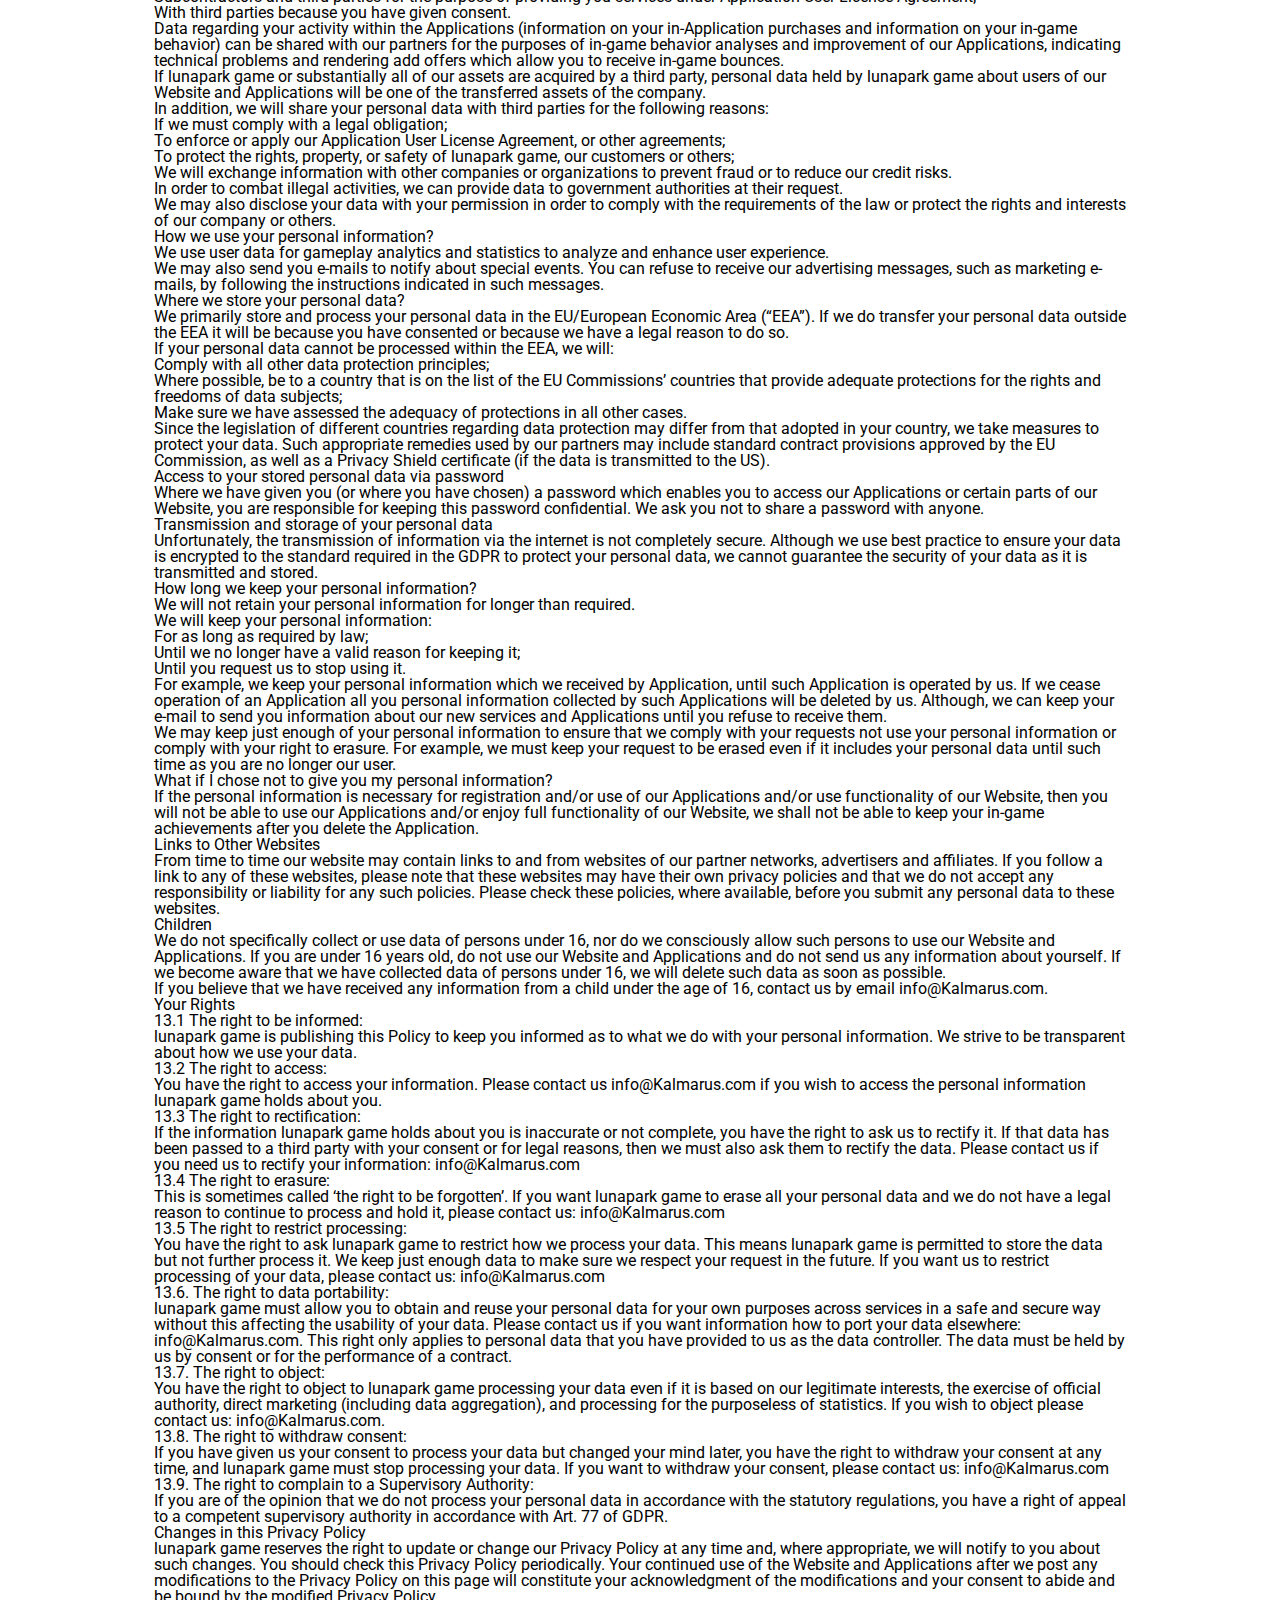
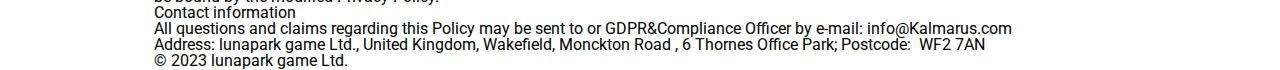
<file: terms-of-use.html>
<!DOCTYPE html>
<html lang="en">
  <head>
    <meta charset="UTF-8" />
    <meta http-equiv="X-UA-Compatible" content="IE=edge" />
    <meta name="viewport" content="width=device-width, initial-scale=1.0" />
    <link rel="icon" href="images/icon.png" type="image/x-icon" />
    <link
      rel="stylesheet"
      href="https://cdn.jsdelivr.net/npm/swiper@11/swiper-bundle.min.css"
    />
    <link rel="stylesheet" href="css/fonts.css" />
    <link rel="stylesheet" href="css/reset.css" />
    <link rel="stylesheet" href="css/style.css" />
    <title>Kalmarus456</title>
  </head>
  <body>
    <div class="container" style="padding: 30px 30px 60px 30px">
      <div class="elementor-widget-wrap elementor-element-populated">
        <div class="elementor-element elementor-element-4124c1a elementor-widget elementor-widget-heading" data-id="4124c1a" data-element_type="widget" data-widget_type="heading.default">
<div class="elementor-widget-container">
<style>/*! elementor - v3.17.0 - 08-11-2023 */
.elementor-heading-title{padding:0;margin:0;line-height:1}.elementor-widget-heading .elementor-heading-title[class*=elementor-size-]>a{color:inherit;font-size:inherit;line-height:inherit}.elementor-widget-heading .elementor-heading-title.elementor-size-small{font-size:15px}.elementor-widget-heading .elementor-heading-title.elementor-size-medium{font-size:19px}.elementor-widget-heading .elementor-heading-title.elementor-size-large{font-size:29px}.elementor-widget-heading .elementor-heading-title.elementor-size-xl{font-size:39px}.elementor-widget-heading .elementor-heading-title.elementor-size-xxl{font-size:59px}</style><h2 class="elementor-heading-title elementor-size-xl" style="text-align: center;">PRIVACY POLICY</h2>		</div>
</div>
<div class="elementor-element elementor-element-7402f8ba elementor-widget elementor-widget-text-editor" data-id="7402f8ba" data-element_type="widget" data-widget_type="text-editor.default">
<div class="elementor-widget-container">
<style>/*! elementor - v3.17.0 - 08-11-2023 */
.elementor-widget-text-editor.elementor-drop-cap-view-stacked .elementor-drop-cap{background-color:#69727d;color:#fff}.elementor-widget-text-editor.elementor-drop-cap-view-framed .elementor-drop-cap{color:#69727d;border:3px solid;background-color:transparent}.elementor-widget-text-editor:not(.elementor-drop-cap-view-default) .elementor-drop-cap{margin-top:8px}.elementor-widget-text-editor:not(.elementor-drop-cap-view-default) .elementor-drop-cap-letter{width:1em;height:1em}.elementor-widget-text-editor .elementor-drop-cap{float:left;text-align:center;line-height:1;font-size:50px}.elementor-widget-text-editor .elementor-drop-cap-letter{display:inline-block}</style>				<!-- wp:paragraph -->
<p>Privacy Policy</p>
<!-- /wp:paragraph -->

<!-- wp:paragraph -->
<p>is about applications and games published by lunapark game Limited.</p>
<!-- /wp:paragraph -->

<!-- wp:paragraph -->
<p>lunapark game Ltd. is committed to protecting and respecting your privacy. We treat your personal data confidentially in accordance with the statutory data protection regulations and this Privacy Policy. We are the controller within the meaning of Regulation (EU) 2016/679 of the European Parliament and of the Council of 27 April 2016 on the protection of natural persons with regard to the processing of personal data and on the free movement of such data, and repealing Directive 95/46/EC (General Data Protection Regulation, “GDPR”).</p>
<!-- /wp:paragraph -->

<!-- wp:paragraph -->
<p>By this Privacy Policy (“Privacy Policy”) lunapark game specifies how lunapark game uses and protects any personal information that lunapark game collects from users of our website located at https://Kalmarus.com/ (the “Website”) and our web, mobile or computer games (“Applications”).</p>
<!-- /wp:paragraph -->

<!-- wp:paragraph -->
<p>We may receive your personal information from you or from our partners, through contracts or other legal arrangements you have with us or with our partners on behalf of us, in order to deliver contractual/legal obligations. In other cases, we will get that information from you with your permission and consent, or we may receive your personal information from third parties to which you have given consent to pass this information on to us.</p>
<!-- /wp:paragraph -->

<!-- wp:paragraph -->
<p>This Privacy Policy is effective as of the Effective date and will remain in effect except with respect to any changes in its provisions in the future, which will be in effect immediately after being posted on our Website.</p>
<!-- /wp:paragraph -->

<!-- wp:paragraph -->
<p>This Privacy Policy does not apply to any websites, applications or services that do not display or link to this Privacy Policy or that display or link to different privacy policies.</p>
<!-- /wp:paragraph -->

<!-- wp:paragraph -->
<p>What data we collect?<br>We may collect information from you because we have a legal reason (allowed by law or under contract) to collect the information, or because you have consented for us to do so for a specific purpose.</p>
<!-- /wp:paragraph -->

<!-- wp:paragraph -->
<p>1.1. Information you provide to us:</p>
<!-- /wp:paragraph -->

<!-- wp:paragraph -->
<p>For registration and authorization purposes of our Applications you will have to provide the following information and data:</p>
<!-- /wp:paragraph -->

<!-- wp:paragraph -->
<p>Your Google Play ID;</p>
<!-- /wp:paragraph -->

<!-- wp:paragraph -->
<p>Your e-mail;</p>
<!-- /wp:paragraph -->

<!-- wp:paragraph -->
<p>Your photo, media and other files on your devices (if you permitted so);</p>
<!-- /wp:paragraph -->

<!-- wp:paragraph -->
<p>Making and managing phone calls (if you permitted so)</p>
<!-- /wp:paragraph -->

<!-- wp:paragraph -->
<p>1.2. Information Received from Facebook:</p>
<!-- /wp:paragraph -->

<!-- wp:paragraph -->
<p>When you access our Application by your Facebook account, you provide us with information from your Facebook account, as authorized by you and Facebook based on your privacy settings. This information may include:</p>
<!-- /wp:paragraph -->

<!-- wp:paragraph -->
<p>Your Facebook ID;</p>
<!-- /wp:paragraph -->

<!-- wp:paragraph -->
<p>Your friends list on Facebook;</p>
<!-- /wp:paragraph -->

<!-- wp:paragraph -->
<p>Your name;</p>
<!-- /wp:paragraph -->

<!-- wp:paragraph -->
<p>Your gender and birthday;</p>
<!-- /wp:paragraph -->

<!-- wp:paragraph -->
<p>Your profile picture;</p>
<!-- /wp:paragraph -->

<!-- wp:paragraph -->
<p>Taking pictures and recording video;</p>
<!-- /wp:paragraph -->

<!-- wp:paragraph -->
<p>Information in your Facebook profile which you made publicly available;</p>
<!-- /wp:paragraph -->

<!-- wp:paragraph -->
<p>Your location and the location of the devices you use to access Applications.</p>
<!-- /wp:paragraph -->

<!-- wp:paragraph -->
<p>Please check Facebook’s Privacy Policy and the available privacy settings and controls on Facebook to learn more about how you can control the information collected and shared with us through Facebook.</p>
<!-- /wp:paragraph -->

<!-- wp:paragraph -->
<p>1.3. Information Collected automatically:</p>
<!-- /wp:paragraph -->

<!-- wp:paragraph -->
<p>Our Website and Applications may collect some data automatically, for example:</p>
<!-- /wp:paragraph -->

<!-- wp:paragraph -->
<p>Browser type/ browser version;</p>
<!-- /wp:paragraph -->

<!-- wp:paragraph -->
<p>Operating system used;</p>
<!-- /wp:paragraph -->

<!-- wp:paragraph -->
<p>Referrer URL;</p>
<!-- /wp:paragraph -->

<!-- wp:paragraph -->
<p>IP addresses;</p>
<!-- /wp:paragraph -->

<!-- wp:paragraph -->
<p>Time of the server request;</p>
<!-- /wp:paragraph -->

<!-- wp:paragraph -->
<p>Information about what type of device you use to connect to our Website or Application;</p>
<!-- /wp:paragraph -->

<!-- wp:paragraph -->
<p>What parts of our Website you click on and how long you look at our Website;</p>
<!-- /wp:paragraph -->

<!-- wp:paragraph -->
<p>Info about WiFi connection network and people connected to it;</p>
<!-- /wp:paragraph -->

<!-- wp:paragraph -->
<p>Your location and the location of the devices you use to access Applications.</p>
<!-- /wp:paragraph -->

<!-- wp:paragraph -->
<p>This information is necessary to enable you for use of our Website and Applications.</p>
<!-- /wp:paragraph -->

<!-- wp:paragraph -->
<p>These data cannot be attributed to specific persons. This data is not combined with other data sources. The processing of this data for the above-mentioned purposes is required for the protection of our legitimate interests, namely the usability of our Website and Applications. You can limit the collection of some of the information through the standard privacy settings of the Internet browser or via settings of your device. We will delete this information as soon as it is no longer required for your use of our Website and/or Applications. This data is stored by us on our servers and is not passed on to third parties. We reserve the right to check this data at a later date if we become aware of specific indications of illegal use.</p>
<!-- /wp:paragraph -->

<!-- wp:paragraph -->
<p>1.3.1. By our Website:</p>
<!-- /wp:paragraph -->

<!-- wp:paragraph -->
<p>Our Website collects cookies for authentication purposes to record log data. We use both session-based and persistent cookies, dependent upon how you use or interact with our Website.</p>
<!-- /wp:paragraph -->

<!-- wp:paragraph -->
<p>Cookies are files with small amount of data, which may include an anonymous unique identifier. Cookies are sent to your browser from a web site and stored on your computer’s hard drive. Most of the cookies we use are so-called “session-based cookies”. They are automatically deleted at the end of your visit. Other cookies remain stored on your device until you delete them. These cookies enable us to recognize your browser the next time you visit our Website.</p>
<!-- /wp:paragraph -->

<!-- wp:paragraph -->
<p>You can instruct your browser to refuse all cookies or to indicate when a cookie is being sent. However, if you do not accept cookies, you may not be able to use some portions of our Website.</p>
<!-- /wp:paragraph -->

<!-- wp:paragraph -->
<p>1.3.2. By our Applications:</p>
<!-- /wp:paragraph -->

<!-- wp:paragraph -->
<p>Our applications may also collect some data regarding your activity within the Applications, such as:</p>
<!-- /wp:paragraph -->

<!-- wp:paragraph -->
<p>Information on your in-Application payments and in-game purchases;</p>
<!-- /wp:paragraph -->

<!-- wp:paragraph -->
<p>Information on your in-game behavior.</p>
<!-- /wp:paragraph -->

<!-- wp:paragraph -->
<p>1.3.3. By third party analytic software:</p>
<!-- /wp:paragraph -->

<!-- wp:paragraph -->
<p>Our Website and Applications have integrations with third party software to collect extra data for analytics. The https://app-measurement.com method is used to collect analytics in firebase analytics and google play services.</p>
<!-- /wp:paragraph -->

<!-- wp:paragraph -->
<p>1.4. Payment Information:</p>
<!-- /wp:paragraph -->

<!-- wp:paragraph -->
<p>If you conduct paid transactions in the Game, you may be required to provide payment information, such as your credit card number, to our payment partners. We do not receive payment information you provide to our payment partners, and your payment information is subject to the payment partner’s terms of use agreement and privacy policies, and not this Privacy Policy.</p>
<!-- /wp:paragraph -->

<!-- wp:paragraph -->
<p>Why we collect personal information?<br>lunapark game collects information for the some or all of the following reasons:</p>
<!-- /wp:paragraph -->

<!-- wp:paragraph -->
<p>For registration and authorization purposes in our Applications;</p>
<!-- /wp:paragraph -->

<!-- wp:paragraph -->
<p>To keep your in-game progress after deleting and repeating installation of an Application;</p>
<!-- /wp:paragraph -->

<!-- wp:paragraph -->
<p>Regarding your reference to our support service;</p>
<!-- /wp:paragraph -->

<!-- wp:paragraph -->
<p>For the purposes of in-game behavior analyses and improvement of our Applications and indicating technical problems;</p>
<!-- /wp:paragraph -->

<!-- wp:paragraph -->
<p>To charge in-game currency under your in-game payments;</p>
<!-- /wp:paragraph -->

<!-- wp:paragraph -->
<p>To provide services to you under an agreement between you and lunapark game;</p>
<!-- /wp:paragraph -->

<!-- wp:paragraph -->
<p>To provide information to you about our products and services if you have consented to receive it.</p>
<!-- /wp:paragraph -->

<!-- wp:paragraph -->
<p>Legal basis for processing your information<br>lunapark game may process your information in case of:</p>
<!-- /wp:paragraph -->

<!-- wp:paragraph -->
<p>We provide you services under an agreement between you and lunapark game ;</p>
<!-- /wp:paragraph -->

<!-- wp:paragraph -->
<p>You have given us permission to do so;</p>
<!-- /wp:paragraph -->

<!-- wp:paragraph -->
<p>Compliance with the law.</p>
<!-- /wp:paragraph -->

<!-- wp:paragraph -->
<p>Who might we share your information with?<br>We may share your personal information with third parties, either because you have consented to allow us to do so or for legal reasons. For example, we may share your personal information with:</p>
<!-- /wp:paragraph -->

<!-- wp:paragraph -->
<p>Our group companies, which means our subsidiaries, or our ultimate holding company and its subsidiaries;</p>
<!-- /wp:paragraph -->

<!-- wp:paragraph -->
<p>Subcontractors and third parties for the purpose of providing you services under Application User License Agreement;</p>
<!-- /wp:paragraph -->

<!-- wp:paragraph -->
<p>With third parties because you have given consent.</p>
<!-- /wp:paragraph -->

<!-- wp:paragraph -->
<p>Data regarding your activity within the Applications (information on your in-Application purchases and information on your in-game behavior) can be shared with our partners for the purposes of in-game behavior analyses and improvement of our Applications, indicating technical problems and rendering add offers which allow you to receive in-game bounces.</p>
<!-- /wp:paragraph -->

<!-- wp:paragraph -->
<p>If lunapark game or substantially all of our assets are acquired by a third party, personal data held by lunapark game about users of our Website and Applications will be one of the transferred assets of the company.</p>
<!-- /wp:paragraph -->

<!-- wp:paragraph -->
<p>In addition, we will share your personal data with third parties for the following reasons:</p>
<!-- /wp:paragraph -->

<!-- wp:paragraph -->
<p>If we must comply with a legal obligation;</p>
<!-- /wp:paragraph -->

<!-- wp:paragraph -->
<p>To enforce or apply our Application User License Agreement, or other agreements;</p>
<!-- /wp:paragraph -->

<!-- wp:paragraph -->
<p>To protect the rights, property, or safety of lunapark game, our customers or others;</p>
<!-- /wp:paragraph -->

<!-- wp:paragraph -->
<p>We will exchange information with other companies or organizations to prevent fraud or to reduce our credit risks.</p>
<!-- /wp:paragraph -->

<!-- wp:paragraph -->
<p>In order to combat illegal activities, we can provide data to government authorities at their request.</p>
<!-- /wp:paragraph -->

<!-- wp:paragraph -->
<p>We may also disclose your data with your permission in order to comply with the requirements of the law or protect the rights and interests of our company or others.</p>
<!-- /wp:paragraph -->

<!-- wp:paragraph -->
<p>How we use your personal information?<br>We use user data for gameplay analytics and statistics to analyze and enhance user experience.</p>
<!-- /wp:paragraph -->

<!-- wp:paragraph -->
<p>We may also send you e-mails to notify about special events. You can refuse to receive our advertising messages, such as marketing e-mails, by following the instructions indicated in such messages.</p>
<!-- /wp:paragraph -->

<!-- wp:paragraph -->
<p>Where we store your personal data?<br>We primarily store and process your personal data in the EU/European Economic Area (“EEA”). If we do transfer your personal data outside the EEA it will be because you have consented or because we have a legal reason to do so.</p>
<!-- /wp:paragraph -->

<!-- wp:paragraph -->
<p>If your personal data cannot be processed within the EEA, we will:</p>
<!-- /wp:paragraph -->

<!-- wp:paragraph -->
<p>Comply with all other data protection principles;</p>
<!-- /wp:paragraph -->

<!-- wp:paragraph -->
<p>Where possible, be to a country that is on the list of the EU Commissions’ countries that provide adequate protections for the rights and freedoms of data subjects;</p>
<!-- /wp:paragraph -->

<!-- wp:paragraph -->
<p>Make sure we have assessed the adequacy of protections in all other cases.</p>
<!-- /wp:paragraph -->

<!-- wp:paragraph -->
<p>Since the legislation of different countries regarding data protection may differ from that adopted in your country, we take measures to protect your data. Such appropriate remedies used by our partners may include standard contract provisions approved by the EU Commission, as well as a Privacy Shield certificate (if the data is transmitted to the US).</p>
<!-- /wp:paragraph -->

<!-- wp:paragraph -->
<p>Access to your stored personal data via password<br>Where we have given you (or where you have chosen) a password which enables you to access our Applications or certain parts of our Website, you are responsible for keeping this password confidential. We ask you not to share a password with anyone.</p>
<!-- /wp:paragraph -->

<!-- wp:paragraph -->
<p>Transmission and storage of your personal data<br>Unfortunately, the transmission of information via the internet is not completely secure. Although we use best practice to ensure your data is encrypted to the standard required in the GDPR to protect your personal data, we cannot guarantee the security of your data as it is transmitted and stored.</p>
<!-- /wp:paragraph -->

<!-- wp:paragraph -->
<p>How long we keep your personal information?<br>We will not retain your personal information for longer than required.</p>
<!-- /wp:paragraph -->

<!-- wp:paragraph -->
<p>We will keep your personal information:</p>
<!-- /wp:paragraph -->

<!-- wp:paragraph -->
<p>For as long as required by law;</p>
<!-- /wp:paragraph -->

<!-- wp:paragraph -->
<p>Until we no longer have a valid reason for keeping it;</p>
<!-- /wp:paragraph -->

<!-- wp:paragraph -->
<p>Until you request us to stop using it.</p>
<!-- /wp:paragraph -->

<!-- wp:paragraph -->
<p>For example, we keep your personal information which we received by Application, until such Application is operated by us. If we cease operation of an Application all you personal information collected by such Applications will be deleted by us. Although, we can keep your e-mail to send you information about our new services and Applications until you refuse to receive them.</p>
<!-- /wp:paragraph -->

<!-- wp:paragraph -->
<p>We may keep just enough of your personal information to ensure that we comply with your requests not use your personal information or comply with your right to erasure. For example, we must keep your request to be erased even if it includes your personal data until such time as you are no longer our user.</p>
<!-- /wp:paragraph -->

<!-- wp:paragraph -->
<p>What if I chose not to give you my personal information?<br>If the personal information is necessary for registration and/or use of our Applications and/or use functionality of our Website, then you will not be able to use our Applications and/or enjoy full functionality of our Website, we shall not be able to keep your in-game achievements after you delete the Application.</p>
<!-- /wp:paragraph -->

<!-- wp:paragraph -->
<p>Links to Other Websites<br>From time to time our website may contain links to and from websites of our partner networks, advertisers and affiliates. If you follow a link to any of these websites, please note that these websites may have their own privacy policies and that we do not accept any responsibility or liability for any such policies. Please check these policies, where available, before you submit any personal data to these websites.</p>
<!-- /wp:paragraph -->

<!-- wp:paragraph -->
<p>Children<br>We do not specifically collect or use data of persons under 16, nor do we consciously allow such persons to use our Website and Applications. If you are under 16 years old, do not use our Website and Applications and do not send us any information about yourself. If we become aware that we have collected data of persons under 16, we will delete such data as soon as possible.</p>
<!-- /wp:paragraph -->

<!-- wp:paragraph -->
<p>If you believe that we have received any information from a child under the age of 16, contact us by email info@Kalmarus.com.</p>
<!-- /wp:paragraph -->

<!-- wp:paragraph -->
<p>Your Rights<br>13.1 The right to be informed:</p>
<!-- /wp:paragraph -->

<!-- wp:paragraph -->
<p>lunapark game is publishing this Policy to keep you informed as to what we do with your personal information. We strive to be transparent about how we use your data.</p>
<!-- /wp:paragraph -->

<!-- wp:paragraph -->
<p>13.2 The right to access:</p>
<!-- /wp:paragraph -->

<!-- wp:paragraph -->
<p>You have the right to access your information. Please contact us info@Kalmarus.com if you wish to access the personal information lunapark game holds about you.</p>
<!-- /wp:paragraph -->

<!-- wp:paragraph -->
<p>13.3 The right to rectification:</p>
<!-- /wp:paragraph -->

<!-- wp:paragraph -->
<p>If the information lunapark game holds about you is inaccurate or not complete, you have the right to ask us to rectify it. If that data has been passed to a third party with your consent or for legal reasons, then we must also ask them to rectify the data. Please contact us if you need us to rectify your information: info@Kalmarus.com</p>
<!-- /wp:paragraph -->

<!-- wp:paragraph -->
<p>13.4 The right to erasure:</p>
<!-- /wp:paragraph -->

<!-- wp:paragraph -->
<p>This is sometimes called ‘the right to be forgotten’. If you want lunapark game to erase all your personal data and we do not have a legal reason to continue to process and hold it, please contact us: info@Kalmarus.com</p>
<!-- /wp:paragraph -->

<!-- wp:paragraph -->
<p>13.5 The right to restrict processing:</p>
<!-- /wp:paragraph -->

<!-- wp:paragraph -->
<p>You have the right to ask lunapark game to restrict how we process your data. This means lunapark game is permitted to store the data but not further process it. We keep just enough data to make sure we respect your request in the future. If you want us to restrict processing of your data, please contact us: info@Kalmarus.com</p>
<!-- /wp:paragraph -->

<!-- wp:paragraph -->
<p>13.6. The right to data portability:</p>
<!-- /wp:paragraph -->

<!-- wp:paragraph -->
<p>lunapark game must allow you to obtain and reuse your personal data for your own purposes across services in a safe and secure way without this affecting the usability of your data. Please contact us if you want information how to port your data elsewhere: info@Kalmarus.com. This right only applies to personal data that you have provided to us as the data controller. The data must be held by us by consent or for the performance of a contract.</p>
<!-- /wp:paragraph -->

<!-- wp:paragraph -->
<p>13.7. The right to object:</p>
<!-- /wp:paragraph -->

<!-- wp:paragraph -->
<p>You have the right to object to lunapark game processing your data even if it is based on our legitimate interests, the exercise of official authority, direct marketing (including data aggregation), and processing for the purposeless of statistics. If you wish to object please contact us: info@Kalmarus.com.</p>
<!-- /wp:paragraph -->

<!-- wp:paragraph -->
<p>13.8. The right to withdraw consent:</p>
<!-- /wp:paragraph -->

<!-- wp:paragraph -->
<p>If you have given us your consent to process your data but changed your mind later, you have the right to withdraw your consent at any time, and lunapark game must stop processing your data. If you want to withdraw your consent, please contact us: info@Kalmarus.com</p>
<!-- /wp:paragraph -->

<!-- wp:paragraph -->
<p>13.9. The right to complain to a Supervisory Authority:</p>
<!-- /wp:paragraph -->

<!-- wp:paragraph -->
<p>If you are of the opinion that we do not process your personal data in accordance with the statutory regulations, you have a right of appeal to a competent supervisory authority in accordance with Art. 77 of GDPR.</p>
<!-- /wp:paragraph -->

<!-- wp:paragraph -->
<p>Changes in this Privacy Policy<br>lunapark game reserves the right to update or change our Privacy Policy at any time and, where appropriate, we will notify to you about such changes. You should check this Privacy Policy periodically. Your continued use of the Website and Applications after we post any modifications to the Privacy Policy on this page will constitute your acknowledgment of the modifications and your consent to abide and be bound by the modified Privacy Policy.</p>
<!-- /wp:paragraph -->

<!-- wp:paragraph -->
<p>Contact information<br>All questions and claims regarding this Policy may be sent to or GDPR&amp;Compliance Officer by e-mail: info@Kalmarus.com</p>
<!-- /wp:paragraph -->

<!-- wp:paragraph -->
<p>Address: lunapark game Ltd., United Kingdom, Wakefield, Monckton Road , 6 Thornes Office Park; Postcode: &nbsp;WF2 7AN</p>
<!-- /wp:paragraph -->

<!-- wp:paragraph -->
<p>© 2023 lunapark game Ltd.</p>
<!-- /wp:paragraph -->						</div>
</div>
  </div>
    </div>
  </body>
  <script src="https://cdn.jsdelivr.net/npm/swiper@11/swiper-bundle.min.js"></script>
  <script src="https://ajax.googleapis.com/ajax/libs/jquery/3.6.4/jquery.min.js"></script>
  <script src="js/main.js" defer></script>
</html>
</file>
<file: css/fonts.css>
@font-face {
  font-family: "Myriad Pro";
  font-weight: 400;
  font-style: normal;
  src:  url("../fonts/MYRIADPRO-REGULAR.woff2") format('woff2');
  font-display: swap;
}
</file>
<file: css/style.css>
@charset "UTF-8";
@import url("https://fonts.googleapis.com/css2?family=Montserrat:ital,wght@0,400;0,500;0,600;0,700;1,300;1,400;1,500;1,700&family=Roboto:wght@300;400;500;700;900&display=swap");
html {
  width: 100%;
  max-width: 100%;
  overflow-x: hidden;
  font-family: "Roboto";
}

.wrapper {
  overflow: hidden;
  background-color: #000;
  position: relative;
}

.container {
  margin: 0 auto;
  max-width: 1032px;
  padding: 0 16px;
  height: 100%;
}

::-webkit-scrollbar {
  width: 10px; /* ширина для вертикального скролла */
  height: 8px; /* высота для горизонтального скролла */
  background-color: rgb(0, 0, 0);
  opacity: 0.5;
}

::-webkit-scrollbar-thumb {
  background-color: gray;
  border-radius: 9em;
  opacity: 0.4;
}

.over {
  display: none;
  position: fixed;
  top: 0;
  left: 0;
  right: 0;
  bottom: 0;
  background: rgba(0, 0, 0, 0.6);
  z-index: 300;
}

.over__active {
  display: block;
}

.popup {
  display: none;
  position: fixed;
  top: 40%;
  left: 50%;
  padding: 60px;
  background: #000;
  z-index: 311;
  -webkit-transform: translate(-50%);
          transform: translate(-50%);
  border-radius: 60px;
  border: 20px solid #ffffff;
}
.popup span {
  font-family: "Roboto";
  font-size: 40px;
  color: #fff;
}

.popup__active {
  display: block;
}

.header {
  display: block;
  position: fixed;
  width: 100%;
  background-color: #000;
  z-index: 200;
}
.header ::-webkit-scrollbar {
  width: 6px; /* ширина для вертикального скролла */
  height: 1px; /* высота для горизонтального скролла */
  background-color: rgba(0, 0, 0, 0.1);
  opacity: 0.5;
  border-radius: 0;
}
.header ::-webkit-scrollbar-thumb {
  background-color: gray;
  border-radius: 0;
  opacity: 0.4;
}

.tous__par a {
  color: chocolate;
}

.header__inner {
  position: relative;
  display: -webkit-box;
  display: -ms-flexbox;
  display: flex;
  -webkit-box-orient: horizontal;
  -webkit-box-direction: normal;
      -ms-flex-direction: row;
          flex-direction: row;
  -webkit-box-pack: justify;
      -ms-flex-pack: justify;
          justify-content: space-between;
  margin-top: 8px;
  margin-bottom: 8px;
}
.header__inner .header__logo {
  width: 207px;
  height: 42px;
  margin-left: 30px;
}
.header__inner .header__logo img {
  width: 207px;
  height: 42px;
}
.header__inner .header__countries {
  z-index: 100;
  display: none;
  padding: 10px 20px;
  border-radius: 20px;
  position: fixed;
  width: 250px;
  height: 400px;
  right: 30px;
  top: 60px;
  background-color: #fff;
}
.header__inner .header__countries .header__countries-top {
  display: -webkit-box;
  display: -ms-flexbox;
  display: flex;
  -webkit-box-orient: horizontal;
  -webkit-box-direction: normal;
      -ms-flex-direction: row;
          flex-direction: row;
  -webkit-box-pack: justify;
      -ms-flex-pack: justify;
          justify-content: space-between;
  -webkit-box-align: center;
      -ms-flex-align: center;
          align-items: center;
  padding-bottom: 10px;
  border-bottom: 1px solid rgba(150, 149, 149, 0.5);
}
.header__inner .header__countries .header__countries-top h4 {
  font-size: 21px;
  font-family: "Roboto";
  color: black;
  font-weight: bold;
  line-height: 1.81;
}
.header__inner .header__countries .header__countries-top a {
  font-size: 30px;
}
.header__inner .header__countries .header__countries-bot {
  overflow-y: scroll;
  height: 320px;
  margin-top: 10px;
  display: -webkit-box;
  display: -ms-flexbox;
  display: flex;
  -webkit-box-orient: vertical;
  -webkit-box-direction: normal;
      -ms-flex-direction: column;
          flex-direction: column;
}
.header__inner .header__countries .header__countries-bot .header__item:hover {
  text-decoration: underline;
}
.header__inner .header__countries .header__countries-bot .header__item {
  display: -webkit-box;
  display: -ms-flexbox;
  display: flex;
  -webkit-box-orient: horizontal;
  -webkit-box-direction: normal;
      -ms-flex-direction: row;
          flex-direction: row;
  gap: 15px;
  -webkit-box-align: center;
      -ms-flex-align: center;
          align-items: center;
  font-size: 19.576px;
  font-family: "Roboto";
  color: rgb(0, 100, 138);
  line-height: 1.941;
}
.header__inner .header__countries .header__countries-bot .header__item img {
  width: 25px;
  height: 25px;
}
.header__inner .header__countries a {
  color: grey;
}
.header__inner .header__links {
  height: 53px;
  gap: 10px;
  display: -webkit-box;
  display: -ms-flexbox;
  display: flex;
  -webkit-box-orient: horizontal;
  -webkit-box-direction: normal;
      -ms-flex-direction: row;
          flex-direction: row;
  -webkit-box-pack: end;
      -ms-flex-pack: end;
          justify-content: flex-end;
  -webkit-box-align: center;
      -ms-flex-align: center;
          align-items: center;
}
.header__inner .header__links .header__play {
  width: 193px;
  height: 53px;
  display: none;
}
.header__inner .header__links .header__play img {
  width: 193px;
  height: 53px;
}

.header__rel {
  position: relative;
}

.header__flag {
  position: absolute;
  top: 10px;
  right: 20px;
  display: -webkit-box;
  display: -ms-flexbox;
  display: flex;
  -webkit-box-orient: horizontal;
  -webkit-box-direction: normal;
      -ms-flex-direction: row;
          flex-direction: row;
  gap: 9px;
  -webkit-box-align: center;
      -ms-flex-align: center;
          align-items: center;
}
.header__flag-lang {
  font-size: 21px;
  font-family: "Roboto";
  color: grey;
  font-weight: bold;
  -ms-flex-item-align: end;
      align-self: flex-end;
}
.header__flag img {
  width: 31px;
  height: 31px;
}

.header__play-active {
  display: -webkit-box !important;
  display: -ms-flexbox !important;
  display: flex !important;
}

.header__flag-active {
  display: block !important;
}

.main {
  position: relative;
}
.main__video {
  position: absolute;
  top: 0;
  bottom: 0;
  right: 0;
  left: 0;
}
.main__video video {
  -o-object-fit: cover;
     object-fit: cover;
  width: 100%;
  height: 100%;
  -o-object-position: center bottom;
     object-position: center bottom;
}
.main__esrb {
  position: absolute;
  bottom: 12px;
  right: 12px;
}
.main__esrb img {
  width: 172px;
  height: 86px;
}
.main__video::before {
  background-color: rgba(0, 0, 0, 0.5);
  position: absolute;
  content: "";
  z-index: 1;
  top: 0;
  bottom: 0;
  right: 0;
  left: 0;
}
.main__container {
  position: relative;
  z-index: 2;
  max-width: 922px;
  padding: 0 16px;
  margin: 0 auto;
}
.main__inner {
  padding-top: 155px;
  display: -webkit-box;
  display: -ms-flexbox;
  display: flex;
  -webkit-box-orient: horizontal;
  -webkit-box-direction: normal;
      -ms-flex-direction: row;
          flex-direction: row;
  -webkit-box-pack: justify;
      -ms-flex-pack: justify;
          justify-content: space-between;
  -webkit-box-align: center;
      -ms-flex-align: center;
          align-items: center;
  padding-bottom: 250px;
}
.main__left img {
  width: 353px;
  height: 353px;
}
.main__right {
  display: -webkit-box;
  display: -ms-flexbox;
  display: flex;
  -webkit-box-orient: vertical;
  -webkit-box-direction: normal;
      -ms-flex-direction: column;
          flex-direction: column;
}
.main__right .main__title {
  font-size: 48px;
  color: rgb(255, 255, 255);
  line-height: 1.2;
  text-align: left;
  text-shadow: -5.416px 7.188px 16px rgba(0, 0, 0, 0.42);
  margin-bottom: 20px;
  font-weight: 400;
  max-width: 320px;
  font-weight: 900;
}
.main__right .main__subtitle {
  display: block;
  font-weight: 400;
  text-wrap: nowrap;
  font-size: 30px;
  font-family: "Roboto";
  color: rgb(255, 255, 255);
  line-height: 1.2;
  text-align: left;
  text-shadow: -5.416px 7.188px 16px rgba(0, 0, 0, 0.42);
  padding-right: 40px;
  margin-bottom: 33px;
  font-weight: 700;
}
.main__right .main__icons {
  display: -webkit-box;
  display: -ms-flexbox;
  display: flex;
  -webkit-box-orient: horizontal;
  -webkit-box-direction: normal;
      -ms-flex-direction: row;
          flex-direction: row;
  gap: 14px;
}
.main__right .header__play {
  width: 193px;
  height: 53px;
}
.main__right .header__play img {
  width: 193px;
  height: 53px;
}

.about {
  background-image: url("https://miks1na.github.io/Kalmarus456/images/shutterstock_2137531191.png");
  background-repeat: no-repeat;
  background-size: 100% 970px;
  background-position: center bottom;
}
.about .about__after {
  display: none;
  width: 40px;
  height: 80px;
  position: absolute;
  bottom: -15px;
  left: 50%;
  z-index: 10;
  cursor: pointer;
  -webkit-transform: translate(-50%);
          transform: translate(-50%);
}
.about .about__after img {
  width: 40px;
  height: 80px;
  -webkit-transform: rotate(-90deg);
          transform: rotate(-90deg);
}
.about__after-active {
  -webkit-transform: rotate(-180deg) translate(50%) !important;
          transform: rotate(-180deg) translate(50%) !important;
}
.about__inner {
  display: -webkit-box;
  display: -ms-flexbox;
  display: flex;
  -webkit-box-orient: horizontal;
  -webkit-box-direction: normal;
      -ms-flex-direction: row;
          flex-direction: row;
  padding: 0px 0 42px 0;
  gap: 22px;
  position: relative;
}
.about img {
  width: 226px;
  height: 298px;
  float: left;
  margin-right: 25px;
}
.about__text {
  padding-top: 32px;
  font-size: 18.5px;
  font-family: "Roboto";
  color: rgb(162, 162, 162);
  line-height: 1.64;
  height: 300px;
  overflow: hidden;
}
.about__text-active {
  height: auto;
  display: inline;
  margin-top: 32px;
}

.fight {
  padding-bottom: 210px;
  position: relative;
  background-image: url("https://miks1na.github.io/Kalmarus456/images/podlozhki/fight2.webp");
  background-repeat: no-repeat;
  background-position: 0px 0px;
  background-size: cover 700px;
}
.fight__after {
  position: absolute;
  bottom: -15px;
  left: 50%;
  z-index: 10;
  cursor: pointer;
  -webkit-transform: translate(-50%);
          transform: translate(-50%);
}
.fight__after-active {
  -webkit-transform: rotate(-180deg) translate(50%);
          transform: rotate(-180deg) translate(50%);
}
.fight__after img {
  width: 40px;
  height: 80px;
  -webkit-transform: rotate(-90deg);
          transform: rotate(-90deg);
}
.fight__img {
  position: absolute;
  top: 40px;
  right: -950px;
  -webkit-transition: 1s;
  transition: 1s;
}
.fight ._active {
  position: absolute;
  top: 40px;
  right: -150px;
  -webkit-transition: 1s;
  transition: 1s;
}
.fight .fight__inner {
  display: -webkit-box;
  display: -ms-flexbox;
  display: flex;
  -webkit-box-orient: vertical;
  -webkit-box-direction: normal;
      -ms-flex-direction: column;
          flex-direction: column;
  padding-bottom: 70px;
}
.fight .fight__inner ._active {
  position: static;
  -webkit-transform: scale(1);
          transform: scale(1);
}
.fight__main {
  border-radius: 14px;
  background-color: rgba(0, 0, 0, 0.702);
  padding: 21px 31px 45px 20px;
  margin-left: 9px;
  max-width: 733px;
  -webkit-backdrop-filter: blur(5px);
          backdrop-filter: blur(5px);
  -webkit-transform: scale(0.6);
          transform: scale(0.6);
  position: relative;
}
.fight__title {
  display: inline;
  font-size: 60px;
  font-family: "Roboto";
  color: #8de8ff;
  font-weight: bold;
  font-style: italic;
  text-shadow: 0 0 20px #8de8ff;
  margin-top: 110px;
  margin-bottom: 199px;
}
.fight__subtitle {
  font-size: 19px;
  font-family: "Roboto";
  color: rgb(255, 255, 255);
  font-weight: bold;
  line-height: 1.579;
  text-align: left;
  margin-bottom: 5px;
}
.fight__par {
  font-size: 19px;
  font-family: "Roboto";
  color: rgb(162, 162, 162);
  line-height: 1.64;
  text-align: left;
  height: 320px;
  overflow: hidden;
}
.fight__par-active {
  height: auto !important;
}

.online {
  padding-bottom: 326px;
  position: relative;
  background-image: url("https://miks1na.github.io/Kalmarus456/images/podlozhki/shariki2.webp");
  background-repeat: no-repeat;
  background-position: 0px 0px;
  background-size: cover;
}
.online__after {
  display: none;
  position: absolute;
  bottom: -15px;
  left: 50%;
  z-index: 10;
  cursor: pointer;
  -webkit-transform: translate(-50%);
          transform: translate(-50%);
}
.online__after-active {
  -webkit-transform: rotate(-180deg) translate(50%);
          transform: rotate(-180deg) translate(50%);
}
.online__after img {
  width: 40px !important;
  height: 80px !important;
  -webkit-transform: rotate(-90deg);
          transform: rotate(-90deg);
}
.online__container {
  position: relative;
}
.online__img {
  position: absolute;
  top: 40px;
  right: -950px;
  -webkit-transition: 1s;
  transition: 1s;
  z-index: 10;
}
.online ._active {
  top: 40px;
  right: -50px;
}
.online__img2 {
  position: absolute;
  top: 550px;
  right: -950px;
  -webkit-transition: 2s;
  transition: 2s;
}
.online .online__container ._active {
  top: 550px;
  right: 130px;
}
.online .online__inner {
  display: -webkit-box;
  display: -ms-flexbox;
  display: flex;
  -webkit-box-orient: vertical;
  -webkit-box-direction: normal;
      -ms-flex-direction: column;
          flex-direction: column;
  padding-bottom: 70px;
}
.online .online__inner ._active {
  position: static;
  -webkit-transform: scale(1);
          transform: scale(1);
  -webkit-transition: 1s;
  transition: 1s;
}
.online__main {
  position: relative;
  z-index: 8;
  border-radius: 14px;
  background-color: rgba(0, 0, 0, 0.702);
  padding: 21px 31px 55px 20px;
  margin-left: 9px;
  max-width: 733px;
  -webkit-backdrop-filter: blur(5px);
          backdrop-filter: blur(5px);
  -webkit-transform: scale(0.6);
          transform: scale(0.6);
}
.online__title {
  display: inline;
  font-size: 60px;
  font-family: "Roboto";
  color: #8de8ff;
  font-weight: bold;
  font-style: italic;
  text-shadow: 0 0 40px #8de8ff;
  margin-top: 135px;
  margin-bottom: 170px;
}
.online__subtitle {
  font-size: 19px;
  font-family: "Roboto";
  color: rgb(255, 255, 255);
  font-weight: bold;
  line-height: 1.579;
  text-align: left;
  margin-bottom: 5px;
}
.online__par {
  font-size: 19px;
  font-family: "Roboto";
  color: rgb(162, 162, 162);
  line-height: 1.64;
  text-align: left;
}
.online__par-active {
  height: auto !important;
}

.run {
  padding-bottom: 0px;
  background: url("https://miks1na.github.io/Kalmarus456/images/Hue_Saturation 1.png");
  background-repeat: no-repeat;
  background-position: center -250px;
}
.run__text {
  padding-bottom: 45px;
}
.run__after {
  position: absolute;
  bottom: -15px;
  left: 50%;
  z-index: 10;
  cursor: pointer;
  -webkit-transform: translate(-50%);
          transform: translate(-50%);
}
.run__after-active {
  -webkit-transform: rotate(-180deg) translate(50%);
          transform: rotate(-180deg) translate(50%);
}
.run__after img {
  width: 40px;
  height: 80px;
  -webkit-transform: rotate(-90deg);
          transform: rotate(-90deg);
}
.run__inner {
  position: relative;
}
.run__img {
  margin-top: 0px;
  margin-bottom: 85px;
}
.run h3 {
  font-size: 19px;
  font-family: "Roboto";
  color: rgb(255, 255, 255);
  font-weight: bold;
  line-height: 1.579;
  text-align: left;
  margin-bottom: 5px;
}
.run p {
  font-size: 18px;
  font-family: "Roboto";
  color: rgb(162, 162, 162);
  line-height: 1.64;
  text-align: left;
  height: 85px;
  padding-bottom: 20px;
  overflow: hidden;
}
.run .run__par-active {
  height: auto;
}
.run img {
  width: 100%;
}
.run .swiper__run {
  position: relative;
  width: 889px;
  margin: 0 auto;
}
.run .swiper-pagination-bullet {
  width: 55px;
  height: 6px;
  border-radius: 0;
  background-color: #494949;
  opacity: 100%;
}
.run .swiper-pagination-bullet-active {
  background: #fff;
  -webkit-box-shadow: 0px 0px 20px 6px cyan;
          box-shadow: 0px 0px 20px 6px cyan;
}
.run .run-pagination {
  position: absolute;
  z-index: 10;
  top: 500px;
  left: 50%;
  -webkit-transform: translate(-50%);
  transform: translate(-50%);
  width: 100%;
  height: 30px;
  display: -webkit-box;
  display: -ms-flexbox;
  display: flex;
  -webkit-box-pack: center;
      -ms-flex-pack: center;
          justify-content: center;
}
.run .swiper-button-prev-run {
  position: absolute;
  left: 0px;
  top: 28%;
  width: 40px;
  height: 80px;
  cursor: pointer;
}
.run .swiper-button-prev-run img {
  width: 40px;
  height: 80px;
}
.run .swiper-button-next-run {
  position: absolute;
  top: 28%;
  right: 0;
  -webkit-transform: rotateY(180deg);
          transform: rotateY(180deg);
  width: 40px;
  height: 80px;
  cursor: pointer;
}
.run .swiper-button-next-run img {
  width: 40px;
  height: 80px;
}

.custom {
  padding-bottom: 276px;
  position: relative;
  background-image: url("https://miks1na.github.io/Kalmarus456/images/podlozhki/castum2.webp");
  background-repeat: no-repeat;
  background-position: 0px 0px;
  background-size: cover 700px;
}
.custom__after {
  display: none;
  position: absolute;
  bottom: -15px;
  left: 50%;
  z-index: 10;
  cursor: pointer;
  -webkit-transform: translate(-50%);
          transform: translate(-50%);
}
.custom__after-active {
  -webkit-transform: rotate(-180deg) translate(50%);
          transform: rotate(-180deg) translate(50%);
}
.custom__after img {
  width: 40px;
  height: 80px;
  -webkit-transform: rotate(-90deg);
          transform: rotate(-90deg);
}
.custom__container {
  position: relative;
}
.custom__img {
  position: absolute;
  top: 40px;
  right: -950px;
  -webkit-transition: 1s;
  transition: 1s;
}
.custom ._active {
  position: absolute;
  top: 30px;
  right: -50px;
  z-index: 5;
}
.custom .custom__inner {
  display: -webkit-box;
  display: -ms-flexbox;
  display: flex;
  -webkit-box-orient: vertical;
  -webkit-box-direction: normal;
      -ms-flex-direction: column;
          flex-direction: column;
  padding-bottom: 70px;
}
.custom .custom__inner ._active {
  position: static;
  -webkit-transform: scale(1);
          transform: scale(1);
  -webkit-transition: 1s;
  transition: 1s;
}
.custom__main {
  position: relative;
  z-index: 8;
  border-radius: 14px;
  background-color: rgba(0, 0, 0, 0.702);
  padding: 21px 31px 55px 20px;
  margin-left: 9px;
  max-width: 733px;
  -webkit-backdrop-filter: blur(5px);
          backdrop-filter: blur(5px);
  -webkit-transform: scale(0.6);
          transform: scale(0.6);
}
.custom__title {
  display: inline;
  font-size: 60px;
  font-family: "Roboto";
  color: #fff;
  font-weight: bold;
  font-style: italic;
  text-shadow: 0 0 40px yellow;
  margin-top: 105px;
  margin-bottom: 155px;
}
.custom__subtitle {
  font-size: 19px;
  font-family: "Roboto";
  color: rgb(255, 255, 255);
  font-weight: bold;
  line-height: 1.579;
  text-align: left;
  margin-bottom: 5px;
}
.custom__par {
  font-size: 19px;
  font-family: "Roboto";
  color: rgb(162, 162, 162);
  line-height: 1.64;
  text-align: left;
}
.custom__par-active {
  height: auto !important;
}

.pers {
  padding-bottom: 70px;
  background: url("https://miks1na.github.io/Kalmarus456/images/bg_photo_z.jpg");
  background-size: cover;
  background-repeat: no-repeat;
  background-position: center 0px;
}
.pers__inner {
  position: relative;
}
.pers__img {
  margin-top: 0px;
  margin-bottom: 85px;
}
.pers img {
  width: 100%;
}
.pers .swiper__pers {
  position: relative;
  width: 889px;
  margin: 0 auto;
}
.pers .swiper-pagination-bullet {
  width: 68px;
  height: 6px;
  border-radius: 0;
  background-color: #494949;
  opacity: 100%;
}
.pers .swiper-pagination-bullet-active {
  background: #fff;
  -webkit-box-shadow: 0px 0px 20px 6px yellow;
          box-shadow: 0px 0px 20px 6px yellow;
}
.pers .pers-pagination {
  position: absolute;
  z-index: 10;
  bottom: 30px;
  left: 0;
  width: 100%;
  display: -webkit-box;
  display: -ms-flexbox;
  display: flex;
  -webkit-box-pack: center;
      -ms-flex-pack: center;
          justify-content: center;
}
.pers .swiper-button-prev-pers {
  position: absolute;
  left: 0px;
  top: 190px;
  width: 40px;
  height: 80px;
  cursor: pointer;
}
.pers .swiper-button-prev-pers img {
  width: 40px;
  height: 80px;
}
.pers .swiper-button-next-pers {
  position: absolute;
  top: 190px;
  right: 0;
  -webkit-transform: rotateY(180deg);
          transform: rotateY(180deg);
  width: 40px;
  height: 80px;
  cursor: pointer;
}
.pers .swiper-button-next-pers img {
  width: 40px;
  height: 80px;
}

.friends {
  padding-bottom: 200px;
  position: relative;
  background-image: url("https://miks1na.github.io/Kalmarus456/images/podlozhki/lobby2.webp");
  background-repeat: no-repeat;
  background-position: 0px 0px;
  background-size: cover 700px;
}
.friends__after {
  display: none;
  position: absolute;
  bottom: -15px;
  left: 50%;
  z-index: 10;
  cursor: pointer;
  -webkit-transform: translate(-50%);
          transform: translate(-50%);
}
.friends__after-active {
  -webkit-transform: rotate(-180deg) translate(50%);
          transform: rotate(-180deg) translate(50%);
}
.friends__after img {
  width: 40px;
  height: 80px;
  -webkit-transform: rotate(-90deg);
          transform: rotate(-90deg);
}
.friends__container {
  position: relative;
}
.friends__img {
  position: absolute;
  top: 40px;
  right: -950px;
  -webkit-transition: 1s;
  transition: 1s;
}
.friends ._active {
  position: absolute;
  top: 15px;
  right: -130px;
  z-index: 5;
}
.friends .friends__inner {
  display: -webkit-box;
  display: -ms-flexbox;
  display: flex;
  -webkit-box-orient: vertical;
  -webkit-box-direction: normal;
      -ms-flex-direction: column;
          flex-direction: column;
  padding-bottom: 70px;
}
.friends .friends__inner ._active {
  position: static;
  -webkit-transform: scale(1);
          transform: scale(1);
  -webkit-transition: 1s;
  transition: 1s;
}
.friends__main {
  position: relative;
  z-index: 8;
  border-radius: 14px;
  background-color: rgba(0, 0, 0, 0.702);
  padding: 21px 31px 55px 20px;
  margin-left: 9px;
  max-width: 523px;
  -webkit-backdrop-filter: blur(5px);
          backdrop-filter: blur(5px);
  -webkit-transform: scale(0.6);
          transform: scale(0.6);
}
.friends__title {
  display: inline;
  font-size: 60px;
  font-family: "Roboto";
  color: #fff;
  font-weight: bold;
  font-style: italic;
  text-shadow: 0 0 40px yellow;
  margin-top: 95px;
  margin-bottom: 80px;
}
.friends__subtitle {
  font-size: 19px;
  font-family: "Roboto";
  color: rgb(255, 255, 255);
  font-weight: bold;
  line-height: 1.579;
  text-align: left;
  margin-bottom: 5px;
}
.friends__par {
  font-size: 19px;
  font-family: "Roboto";
  color: rgb(162, 162, 162);
  line-height: 1.64;
  text-align: left;
}
.friends__par-active {
  height: auto !important;
}

.video {
  background-image: url("https://miks1na.github.io/Kalmarus456/images/bg_vidos.jpg");
  background-repeat: repeat no-repeat;
  margin-bottom: 60px;
}
.video__inner {
  padding: 60px 0 60px 0;
}
.video video {
  width: 100%;
}

.loc {
  padding-bottom: 150px;
  position: relative;
  background-image: url("https://miks1na.github.io/Kalmarus456/images/podlozhki/krovat2.webp");
  background-repeat: no-repeat;
  background-position: 0px 0px;
  background-size: cover 700px;
}
.loc__after {
  display: none;
  position: absolute;
  bottom: -15px;
  left: 50%;
  z-index: 10;
  cursor: pointer;
  -webkit-transform: translate(-50%);
          transform: translate(-50%);
}
.loc__after-active {
  -webkit-transform: rotate(-180deg) translate(50%);
          transform: rotate(-180deg) translate(50%);
}
.loc__after img {
  width: 40px;
  height: 80px;
  -webkit-transform: rotate(-90deg);
          transform: rotate(-90deg);
}
.loc__container {
  position: relative;
}
.loc__img {
  position: absolute;
  top: 40px;
  right: -950px;
  -webkit-transition: 1s;
  transition: 1s;
}
.loc__img img {
  height: 920px;
}
.loc ._active {
  position: absolute;
  top: 10px;
  right: -150px;
  z-index: 5;
}
.loc .loc__inner {
  display: -webkit-box;
  display: -ms-flexbox;
  display: flex;
  -webkit-box-orient: vertical;
  -webkit-box-direction: normal;
      -ms-flex-direction: column;
          flex-direction: column;
  padding-bottom: 70px;
}
.loc .loc__inner ._active {
  position: static;
  -webkit-transform: scale(1);
          transform: scale(1);
  -webkit-transition: 1s;
  transition: 1s;
}
.loc__main {
  position: relative;
  z-index: 8;
  border-radius: 14px;
  background-color: rgba(0, 0, 0, 0.702);
  padding: 21px 31px 55px 20px;
  margin-left: 9px;
  max-width: 733px;
  -webkit-backdrop-filter: blur(5px);
          backdrop-filter: blur(5px);
  -webkit-transform: scale(0.6);
          transform: scale(0.6);
}
.loc__title {
  display: inline;
  font-size: 60px;
  font-family: "Roboto";
  color: #ffc4f3;
  font-weight: bold;
  font-style: italic;
  text-shadow: 0 0 40px #ffc4f3;
  margin-top: 95px;
  margin-bottom: 255px;
}
.loc__subtitle {
  font-size: 19px;
  font-family: "Roboto";
  color: rgb(255, 255, 255);
  font-weight: bold;
  line-height: 1.579;
  text-align: left;
  margin-bottom: 5px;
}
.loc__par {
  font-size: 19px;
  font-family: "Roboto";
  color: rgb(162, 162, 162);
  line-height: 1.64;
  text-align: left;
  overflow: hidden;
}
.loc__par-active {
  height: auto !important;
}

.clan {
  padding-bottom: 376px;
  position: relative;
  background-image: url("https://miks1na.github.io/Kalmarus456/images/podlozhki/klan2.webp");
  background-repeat: no-repeat;
  background-position: 0px 0px;
  background-size: cover;
}
.clan__after {
  display: none;
  position: absolute;
  bottom: -15px;
  left: 50%;
  z-index: 10;
  cursor: pointer;
  -webkit-transform: translate(-50%);
          transform: translate(-50%);
}
.clan__after-active {
  -webkit-transform: rotate(-180deg) translate(50%);
          transform: rotate(-180deg) translate(50%);
}
.clan__after img {
  width: 40px;
  height: 80px;
  -webkit-transform: rotate(-90deg);
          transform: rotate(-90deg);
}
.clan__container {
  position: relative;
}
.clan__img {
  position: absolute;
  top: 40px;
  right: -950px;
  -webkit-transition: 1s;
  transition: 1s;
}
.clan ._active {
  position: absolute;
  top: 0px;
  right: -50px;
  z-index: 5;
}
.clan .clan__inner {
  display: -webkit-box;
  display: -ms-flexbox;
  display: flex;
  -webkit-box-orient: vertical;
  -webkit-box-direction: normal;
      -ms-flex-direction: column;
          flex-direction: column;
  padding-bottom: 70px;
}
.clan .clan__inner ._active {
  position: static;
  -webkit-transform: scale(1);
          transform: scale(1);
  -webkit-transition: 1s;
  transition: 1s;
}
.clan__main {
  position: relative;
  z-index: 8;
  border-radius: 14px;
  background-color: rgba(0, 0, 0, 0.702);
  padding: 21px 31px 55px 20px;
  margin-left: 9px;
  max-width: 733px;
  -webkit-backdrop-filter: blur(5px);
          backdrop-filter: blur(5px);
  -webkit-transform: scale(0.6);
          transform: scale(0.6);
}
.clan__title {
  display: inline;
  font-size: 60px;
  font-family: "Roboto";
  color: #8de8ff;
  font-weight: bold;
  font-style: italic;
  text-shadow: 0 0 40px #8de8ff;
  margin-top: 140px;
  margin-bottom: 160px;
}
.clan__subtitle {
  font-size: 19px;
  font-family: "Roboto";
  color: rgb(255, 255, 255);
  font-weight: bold;
  line-height: 1.579;
  text-align: left;
  margin-bottom: 5px;
}
.clan__par {
  overflow: hidden;
  font-size: 19px;
  font-family: "Roboto";
  color: rgb(162, 162, 162);
  line-height: 1.64;
  text-align: left;
}
.clan__par-active {
  height: auto !important;
}

.moda {
  padding-bottom: 300px;
  position: relative;
  background-image: url("https://miks1na.github.io/Kalmarus456/images/podlozhki/magaz2.webp");
  background-repeat: no-repeat;
  background-position: 0px 0px;
  background-size: cover;
}
.moda__after {
  display: none;
  position: absolute;
  bottom: -15px;
  left: 50%;
  z-index: 10;
  cursor: pointer;
  -webkit-transform: translate(-50%);
          transform: translate(-50%);
}
.moda__after-active {
  -webkit-transform: rotate(-180deg) translate(50%);
          transform: rotate(-180deg) translate(50%);
}
.moda__after img {
  width: 40px;
  height: 80px;
  -webkit-transform: rotate(-90deg);
          transform: rotate(-90deg);
}
.moda__container {
  position: relative;
}
.moda__img {
  position: absolute;
  top: 40px;
  right: -950px;
  -webkit-transition: 1s;
  transition: 1s;
}
.moda ._active {
  position: absolute;
  top: 40px;
  right: -160px;
  z-index: 5;
}
.moda .moda__inner {
  display: -webkit-box;
  display: -ms-flexbox;
  display: flex;
  -webkit-box-orient: vertical;
  -webkit-box-direction: normal;
      -ms-flex-direction: column;
          flex-direction: column;
  padding-bottom: 70px;
}
.moda .moda__inner ._active {
  position: static;
  -webkit-transform: scale(1);
          transform: scale(1);
  -webkit-transition: 1s;
  transition: 1s;
}
.moda__main {
  position: relative;
  z-index: 8;
  border-radius: 14px;
  background-color: rgba(0, 0, 0, 0.702);
  padding: 21px 31px 55px 20px;
  margin-left: 9px;
  max-width: 733px;
  -webkit-backdrop-filter: blur(5px);
          backdrop-filter: blur(5px);
  -webkit-transform: scale(0.6);
          transform: scale(0.6);
}
.moda__title {
  display: inline;
  font-size: 60px;
  font-family: "Roboto";
  color: #8de8ff;
  font-weight: bold;
  font-style: italic;
  text-shadow: 0 0 40px #8de8ff;
  margin-top: 130px;
  margin-bottom: 150px;
}
.moda__subtitle {
  font-size: 19px;
  font-family: "Roboto";
  color: rgb(255, 255, 255);
  font-weight: bold;
  line-height: 1.579;
  text-align: left;
  margin-bottom: 5px;
}
.moda__par {
  overflow: hidden;
  font-size: 19px;
  font-family: "Roboto";
  color: rgb(162, 162, 162);
  line-height: 1.64;
  text-align: left;
}
.moda__par-active {
  height: auto !important;
}

.vip {
  padding-bottom: 270px;
  position: relative;
  background-image: url("https://miks1na.github.io/Kalmarus456/images/podlozhki/vip2.webp");
  background-repeat: no-repeat;
  background-position: 0px 0px;
  background-size: cover;
}
.vip__after {
  display: none;
  position: absolute;
  bottom: -15px;
  left: 50%;
  z-index: 10;
  cursor: pointer;
  -webkit-transform: translate(-50%);
          transform: translate(-50%);
}
.vip__after-active {
  -webkit-transform: rotate(-180deg) translate(50%);
          transform: rotate(-180deg) translate(50%);
}
.vip__after img {
  width: 40px;
  height: 80px;
  -webkit-transform: rotate(-90deg);
          transform: rotate(-90deg);
}
.vip__container {
  position: relative;
}
.vip__img {
  position: absolute;
  top: 40px;
  right: -950px;
  -webkit-transition: 1s;
  transition: 1s;
}
.vip ._active {
  position: absolute;
  top: 60px;
  right: -160px;
  z-index: 5;
}
.vip .vip__inner {
  display: -webkit-box;
  display: -ms-flexbox;
  display: flex;
  -webkit-box-orient: vertical;
  -webkit-box-direction: normal;
      -ms-flex-direction: column;
          flex-direction: column;
  padding-bottom: 70px;
}
.vip .vip__inner ._active {
  position: static;
  -webkit-transform: scale(1);
          transform: scale(1);
  -webkit-transition: 1s;
  transition: 1s;
}
.vip__main {
  position: relative;
  z-index: 8;
  border-radius: 14px;
  background-color: rgba(0, 0, 0, 0.702);
  padding: 21px 31px 55px 20px;
  margin-left: 9px;
  max-width: 733px;
  -webkit-backdrop-filter: blur(5px);
          backdrop-filter: blur(5px);
  -webkit-transform: scale(0.6);
          transform: scale(0.6);
}
.vip__title {
  display: inline;
  font-size: 60px;
  font-family: "Roboto";
  color: yellow;
  font-weight: bold;
  font-style: italic;
  text-shadow: 0 0 40px yellow;
  margin-top: 130px;
  margin-bottom: 160px;
}
.vip__subtitle {
  font-size: 19px;
  font-family: "Roboto";
  color: rgb(255, 255, 255);
  font-weight: bold;
  line-height: 1.579;
  text-align: left;
  margin-bottom: 5px;
}
.vip__par {
  overflow: hidden;
  font-size: 19px;
  font-family: "Roboto";
  color: rgb(162, 162, 162);
  line-height: 1.64;
  text-align: left;
}
.vip__par-active {
  height: auto !important;
}

.tous {
  background: url("https://miks1na.github.io/Kalmarus456/images/kukla_k_nam.png");
  background-repeat: no-repeat;
  background-position: center 0;
}
.tous__inner {
  margin-bottom: 80px;
}
.tous__top {
  padding-bottom: 130px;
}
.tous h2 {
  text-align: center;
  font-size: 60px;
  font-family: "Roboto";
  color: yellow;
  font-weight: bold;
  font-style: italic;
  text-shadow: 0 0 40px yellow;
  padding-top: 90px;
  margin-bottom: 75px;
  padding-left: 170px;
}
.tous img {
  width: 350px;
  height: 94px;
}
.tous__links {
  display: -webkit-box;
  display: -ms-flexbox;
  display: flex;
  -webkit-box-orient: vertical;
  -webkit-box-direction: normal;
      -ms-flex-direction: column;
          flex-direction: column;
  gap: 22px;
  -webkit-box-align: center;
      -ms-flex-align: center;
          align-items: center;
  padding-left: 250px;
}
.tous__par {
  position: relative;
  z-index: 8;
  border-radius: 14px;
  background-color: rgba(0, 0, 0, 0.702);
  padding: 21px 31px 55px 20px;
  margin-left: 9px;
  max-width: 100%;
  -webkit-backdrop-filter: blur(5px);
          backdrop-filter: blur(5px);
  font-size: 18px;
  font-family: "Roboto";
  color: rgb(162, 162, 162);
  line-height: 1.64;
  text-align: center;
}

.footer {
  background: url("https://miks1na.github.io/Kalmarus456/images/futer.png");
  background-repeat: repeat no-repeat;
  background-color: #030610;
  padding-top: 60px;
}
.footer nav {
  display: -webkit-box;
  display: -ms-flexbox;
  display: flex;
  -webkit-box-orient: horizontal;
  -webkit-box-direction: normal;
      -ms-flex-direction: row;
          flex-direction: row;
  -webkit-box-align: center;
      -ms-flex-align: center;
          align-items: center;
  -webkit-box-pack: center;
      -ms-flex-pack: center;
          justify-content: center;
  gap: 55px;
  margin-bottom: 34px;
}
.footer a {
  font-size: 17px;
  font-family: "Roboto";
  color: rgba(105, 105, 105, 0.902);
  text-decoration: underline;
  line-height: 1;
}
.footer__bottom {
  font-size: 15px;
  font-family: "Myriad Pro";
  color: rgba(105, 105, 105, 0.902);
  line-height: 1.357;
  text-align: center;
  padding-bottom: 20px;
}

.header__inner {
  -webkit-box-align: center;
      -ms-flex-align: center;
          align-items: center;
}

@media (max-width: 1150px) {
  .pers__inner {
    padding: 0 50px;
  }
  .pers .swiper__pers {
    width: 100%;
  }
  .pers {
    margin-top: 40px;
  }
  .custom ._active {
    top: 80px;
  }
  .run__inner {
    padding: 0 50px;
  }
  .pers .swiper-button-next-pers {
    top: 35%;
  }
  .pers .swiper-button-prev-pers {
    top: 35%;
  }
  .run .swiper__run {
    width: 100%;
  }
  .fight {
    padding-bottom: 0;
  }
  .fight__img img {
    height: 750px;
  }
  .clan {
    padding-bottom: 100px;
  }
  .clan__img img {
    height: 750px;
  }
  .moda {
    padding-bottom: 100px;
  }
  .moda {
    background-position: 0px -42px;
  }
  .vip {
    background-position: 0px -42px;
  }
  .clan {
    background-position: 0px -42px;
  }
  .moda__img img {
    height: 750px;
  }
  .vip {
    padding-bottom: 100px;
  }
  .vip__img img {
    height: 750px;
  }
  .loc ._active {
    top: 120px;
  }
  .loc {
    padding-bottom: 0;
  }
  .loc__img img {
    height: 750px;
  }
  .custom {
    padding-bottom: 70px;
  }
  .custom__img img {
    height: 650px;
  }
  .friends {
    padding-bottom: 0;
  }
  .friends__img img {
    height: 750px;
  }
  .online__img img {
    height: 750px;
  }
  .fight__title {
    font-size: 50px;
  }
  .header__inner .header__links {
    padding-right: 65px;
  }
}
@media (max-width: 1000px) {
  .run .run-pagination {
    top: 454px;
  }
}
@media (max-width: 900px) {
  .footer nav {
    -webkit-box-orient: vertical;
    -webkit-box-direction: normal;
        -ms-flex-direction: column;
            flex-direction: column;
    gap: 15px;
    margin-bottom: 34px;
  }
  .pers__inner {
    padding: 0;
  }
  .pers .swiper-button-next-pers {
    display: none;
  }
  .pers .swiper-button-prev-pers {
    display: none;
  }
  .run .swiper-button-prev-run {
    top: 25%;
  }
  .run .swiper-button-next-run {
    top: 25%;
  }
  .run .run-pagination {
    top: 410px;
  }
  .fight {
    background-position: 0px -67px;
  }
  .fight__img img {
    height: 750px;
  }
  .fight__title {
    font-size: 36px;
  }
  .vip {
    background-position: 0px -67px;
  }
  .vip__img img {
    height: 750px;
  }
  .vip__title {
    font-size: 36px;
  }
  .moda {
    background-position: 0px -67px;
  }
  .moda__img img {
    height: 750px;
  }
  .moda__title {
    font-size: 36px;
  }
  .clan {
    background-position: 0px -67px;
  }
  .clan__img img {
    height: 750px;
  }
  .clan__title {
    font-size: 36px;
  }
  .clan {
    padding-bottom: 20px;
  }
  .clan {
    background-position: 0px -38px;
  }
  .loc {
    background-position: 0px -67px;
  }
  .loc__img img {
    height: 641px;
  }
  .loc__title {
    font-size: 36px;
  }
  .custom {
    background-position: 0px -67px;
  }
  .custom__img img {
    height: 750px;
  }
  .custom__title {
    font-size: 36px;
  }
  .friends {
    background-position: 0px -67px;
  }
  .friends__img img {
    height: 750px;
  }
  .friends__title {
    font-size: 36px;
  }
  .online {
    background-position: 0px -110px;
  }
  .online__img img {
    height: 750px;
  }
  .online__title {
    font-size: 36px;
  }
  .about {
    background-position: center -777px;
  }
  .about__img-active {
    margin-top: -32px;
  }
  .about__right {
    padding-top: 30px;
  }
  .about .about__after {
    display: block;
  }
  .about__text {
    font-size: 20px;
  }
  .main__inner {
    gap: 20px;
  }
  .main__left img {
    width: 250px;
    height: 250px;
  }
  .main__right .main__title {
    font-size: 40px;
    max-width: 300px;
  }
  .main__right .main__subtitle {
    font-size: 25px;
  }
  .main__right .header__play img {
    width: 170px;
    height: auto;
  }
  .main__right .header__play {
    width: 170px;
    height: auto;
  }
  .main__right .main__icons {
    gap: 10px;
  }
}
@media (max-width: 830px) {
  .run .run-pagination {
    top: 367px;
  }
}
@media (max-width: 750px) {
  .run .swiper-button-prev-run {
    display: none;
  }
  .run .swiper-button-next-run {
    display: none;
  }
  .run__inner {
    padding: 0;
  }
  .run .run-pagination {
    top: 312px;
  }
  .online .online__container ._active img {
    height: 250px;
  }
  .online .online__container ._active {
    top: 153px;
    right: 158px;
  }
  .fight ._active {
    top: 40px;
    right: 0;
  }
  .fight__img img {
    height: 350px;
  }
  .fight__title {
    font-size: 30px;
  }
  .fight__title {
    margin-top: 23px;
  }
  .fight {
    padding-bottom: 0;
    background-position: 0px -8px;
  }
  .fight {
    background-position: 0px -11px;
  }
  .fight {
    background-size: auto 405px;
  }
  .vip ._active {
    top: 40px;
    right: 0;
  }
  .vip__img img {
    height: 350px;
  }
  .vip__title {
    font-size: 30px;
  }
  .vip__title {
    margin-top: 23px;
  }
  .vip {
    padding-bottom: 0;
    background-position: 0px -8px;
  }
  .vip {
    background-position: 0px -11px;
  }
  .vip {
    background-size: auto 405px;
  }
  .moda ._active {
    top: 40px;
    right: 0;
  }
  .moda__img img {
    height: 350px;
  }
  .moda__title {
    font-size: 30px;
  }
  .moda__title {
    margin-top: 23px;
  }
  .moda {
    padding-bottom: 0;
    background-position: 0px -8px;
  }
  .moda {
    background-position: 0px -11px;
  }
  .moda {
    background-size: auto 405px;
  }
  .clan ._active {
    top: 40px;
    right: 0;
  }
  .clan__img img {
    height: 350px;
  }
  .clan__title {
    font-size: 30px;
  }
  .clan__title {
    margin-top: 23px;
  }
  .clan {
    padding-bottom: 0;
    background-position: 0px -8px;
  }
  .clan {
    background-position: 0px -11px;
  }
  .clan {
    background-size: auto 405px;
  }
  .loc__img img {
    height: 350px;
  }
  .loc__title {
    font-size: 30px;
  }
  .loc__title {
    margin-top: 23px;
  }
  .loc {
    padding-bottom: 0;
    background-position: 0px -8px;
  }
  .loc {
    background-position: 0px -11px;
  }
  .loc {
    background-size: auto 405px;
  }
  .loc ._active {
    right: 35px;
  }
  .custom ._active {
    top: 40px;
    right: 0;
  }
  .custom__img img {
    height: 350px;
  }
  .custom__title {
    font-size: 30px;
  }
  .custom__title {
    margin-top: 23px;
  }
  .custom {
    padding-bottom: 0;
    background-position: 0px -8px;
  }
  .custom {
    background-position: 0px -11px;
  }
  .custom {
    background-size: auto 405px;
  }
  .friends ._active {
    top: 40px;
    right: 0;
  }
  .friends__img img {
    height: 350px;
  }
  .friends__title {
    font-size: 30px;
  }
  .friends__title {
    margin-top: 23px;
  }
  .friends {
    padding-bottom: 0;
    background-position: 0px -8px;
  }
  .friends {
    background-position: 0px -11px;
  }
  .friends {
    background-size: auto 405px;
  }
  .friends__title {
    margin-bottom: 217px;
  }
  .online ._active {
    top: 40px;
    right: 0;
  }
  .online__img img {
    height: 350px;
  }
  .online__title {
    font-size: 30px;
  }
  .online__title {
    margin-top: 23px;
  }
  .online {
    padding-bottom: 0;
    background-position: 0px -8px;
  }
  .online {
    background-position: 0px -11px;
  }
  .online {
    background-size: auto 405px;
  }
  .about img {
    width: 180px;
    height: auto;
  }
  .about__text {
    font-size: 19px;
    height: 250px;
  }
  .header__inner .header__links {
    padding-right: 65px;
  }
  .header__inner .header__logo img {
    width: 138px;
    height: 28px;
  }
  .header__inner .header__logo {
    width: 138px;
    height: 28px;
    margin-left: 0px;
  }
  .header__flag-lang {
    font-size: 17px;
  }
  .header__flag img {
    width: 24px;
    height: 24px;
  }
  .header__inner .header__links .header__play img {
    width: 129px;
    height: 35px;
  }
  .header__inner .header__links .header__play {
    width: 129px;
    height: 35px;
  }
  .header__flag {
    top: 14px;
  }
  .main__inner {
    gap: 20px;
  }
  .main__left img {
    width: 160px;
    height: 160px;
  }
  .main__right .main__title {
    font-size: 30px;
    max-width: 250px;
  }
  .main__right .main__subtitle {
    font-size: 20px;
    margin-bottom: 20px;
  }
  .main__right .header__play img {
    width: 130px;
    height: auto;
  }
  .main__right .header__play {
    width: 130px;
    height: auto;
  }
  .main__right .main__icons {
    gap: 10px;
  }
  .tous__par {
    font-size: 16px;
  }
  .tous__links {
    padding-left: 123px;
  }
  .tous h2 {
    padding-left: 20px;
  }
  .tous img {
    width: 280px;
    height: auto;
  }
}
@media (max-width: 500px) {
  .video {
    background-size: auto 100%;
    margin-bottom: 30px;
  }
  .online__img2 {
    top: 134px;
  }
  .clan {
    -webkit-box-shadow: none;
    box-shadow: none;
  }
  .custom .custom__inner {
    padding-bottom: 0px;
  }
  .custom__after {
    display: block;
  }
  .clan__after {
    display: block;
  }
  .moda__after {
    display: block;
  }
  .vip__after {
    display: block;
  }
  .friends__after {
    display: block;
  }
  .tous {
    background-size: 950px auto;
  }
  .tous h2 {
    padding-top: 60px;
    margin-bottom: 80px;
    padding-left: 0;
    text-align: center;
    font-size: 40px;
    padding-left: 25%;
  }
  .tous__top {
    padding-bottom: 0px;
  }
  .tous__inner {
    margin-bottom: 40px;
  }
  .tous__par {
    padding: 21px 15px 0px 15px;
    margin-left: 0px;
    font-size: 14px;
    font-family: "Roboto";
    color: rgb(162, 162, 162);
    line-height: 1.64;
    text-align: center;
    margin-top: 100px;
  }
  .tous__links {
    padding-left: 35%;
  }
  .tous img {
    width: 200px;
    height: auto;
  }
  .run {
    background-position: center -415px;
  }
  .run .run-pagination {
    top: 268px;
  }
  .loc__after {
    display: block;
  }
  .online__after {
    display: block;
  }
  .fight__par {
    height: 145px;
  }
  .fight__after {
    bottom: -35px;
  }
  .fight__par {
    font-size: 17px;
  }
  .fight__main {
    padding: 21px 5px 15px 5px;
    margin-left: 0px;
  }
  .fight__title {
    margin-bottom: 256px;
  }
  .fight {
    background-size: auto 300px;
    background-position: 0px 1px;
  }
  .fight__img img {
    height: 270px;
  }
  .vip__par {
    height: 145px;
  }
  .vip__after {
    bottom: -35px;
  }
  .vip__par {
    font-size: 17px;
  }
  .vip__main {
    padding: 21px 5px 15px 5px;
    margin-left: 0px;
  }
  .vip__title {
    margin-bottom: 256px;
  }
  .vip {
    background-size: auto 300px;
    background-position: 0px 1px;
  }
  .vip .vip__inner {
    padding-bottom: 20px;
  }
  .vip__img img {
    height: 270px;
  }
  .moda__par {
    height: 145px;
  }
  .moda__after {
    bottom: -35px;
  }
  .moda__par {
    font-size: 17px;
  }
  .vip {
    -webkit-box-shadow: none;
    box-shadow: none;
  }
  .moda .moda__inner {
    padding-bottom: 20px;
  }
  .clan .clan__inner {
    padding-bottom: 10px;
  }
  .moda__main {
    padding: 21px 5px 15px 5px;
    margin-left: 0px;
  }
  .moda__title {
    margin-bottom: 256px;
  }
  .moda {
    background-size: auto 300px;
    background-position: 0px 1px;
  }
  .moda__img img {
    height: 250px;
  }
  .moda ._active {
    top: 68px;
  }
  .clan__par {
    height: 145px;
  }
  .clan__after {
    bottom: -35px;
  }
  .clan__par {
    font-size: 17px;
  }
  .clan__main {
    padding: 21px 5px 15px 5px;
    margin-left: 0px;
  }
  .clan__title {
    margin-bottom: 256px;
  }
  .clan {
    background-size: auto 300px;
    background-position: 0px 1px;
  }
  .clan__img img {
    height: 270px;
  }
  .loc__img img {
    height: 270px;
  }
  .loc ._active {
    top: 50px;
  }
  .loc__par {
    height: 145px;
  }
  .loc__after {
    bottom: -35px;
  }
  .loc__par {
    font-size: 17px;
  }
  .loc__main {
    padding: 21px 5px 15px 5px;
    margin-left: 0px;
  }
  .loc__title {
    margin-bottom: 256px;
  }
  .loc {
    background-size: auto 300px;
    background-position: 0px 1px;
  }
  .custom__img img {
    height: 270px;
  }
  .custom__par {
    height: 145px;
  }
  .custom__after {
    bottom: -35px;
  }
  .custom__par {
    font-size: 17px;
  }
  .custom__main {
    padding: 21px 5px 15px 5px;
    margin-left: 0px;
  }
  .custom__title {
    font-size: 21px;
    margin-bottom: 256px;
  }
  .custom__par {
    overflow: hidden;
  }
  .custom {
    background-size: auto 300px;
    background-position: 0px 1px;
  }
  .custom__img img {
    height: 270px;
  }
  .friends__par {
    height: 145px;
  }
  .friends__after {
    bottom: -35px;
  }
  .friends__par {
    font-size: 17px;
  }
  .friends__main {
    padding: 21px 5px 15px 5px;
    margin-left: 0px;
  }
  .friends__title {
    margin-bottom: 256px;
  }
  .friends__par {
    overflow: hidden;
  }
  .friends {
    background-size: auto 300px;
    background-position: 0px 1px;
  }
  .friends__img img {
    height: 270px;
  }
  .online .online__container ._active img {
    height: 170px;
  }
  .online .online__container ._active {
    top: 134px;
    right: 122px;
  }
  .online__par {
    height: 145px;
  }
  .run {
    padding-bottom: 30px;
  }
  .online .online__inner {
    padding-bottom: 35px;
  }
  .online__after {
    bottom: -35px;
  }
  .online__par {
    font-size: 17px;
    overflow: hidden;
  }
  .online__main {
    padding: 21px 5px 15px 5px;
    margin-left: 0px;
  }
  .online__title {
    margin-bottom: 256px;
  }
  .online {
    background-size: auto 300px;
    background-position: 0px 1px;
  }
  .online__img img {
    height: 270px;
  }
  .about img {
    width: 150px;
    height: auto;
  }
  .about__text {
    font-size: 15.5px;
    height: 200px;
  }
  .about__text {
    padding-top: 17px;
  }
  .header__inner .header__logo img {
    width: 81px;
    height: 16.5px;
  }
  .header__inner .header__logo {
    width: 81px;
    height: 16.5px;
  }
  .header__inner .header__links .header__play img {
    width: 86px;
    height: 23px;
  }
  .header__inner .header__links .header__play {
    width: 86px;
    height: 23px;
  }
  .header__flag-lang {
    font-size: 13px;
  }
  .header__flag img {
    width: 18px;
    height: 18px;
  }
  .header__flag {
    top: 17px;
  }
  .header__inner {
    margin-top: 0px;
    margin-bottom: 0px;
  }
  .header__inner .header__links {
    gap: 0px;
  }
  .header__inner .header__logo {
    margin-right: 3px;
  }
  .main__inner {
    gap: 20px;
    padding-top: 100px;
    padding-bottom: 65px;
  }
  .main__left img {
    width: 120px;
    height: 120px;
  }
  .main__right .main__title {
    font-size: 22px;
    max-width: 200px;
    margin-bottom: 10px;
  }
  .main__right .main__subtitle {
    font-size: 16px;
    margin-bottom: 12px;
  }
  .main__right .header__play img {
    width: 110px;
    height: auto;
  }
  .main__right .header__play {
    width: 110px;
    height: auto;
  }
  .main__right .main__icons {
    gap: 10px;
  }
  .main__esrb {
    display: none;
  }
  .run p {
    font-size: 16px;
  }
}
@media (max-width: 450px) {
  .run .run-pagination {
    top: 234px;
  }
  .loc__title {
    font-size: 22px;
  }
  .clan__title {
    font-size: 22px;
  }
}
@media (max-width: 400px) {
  .run .run-pagination {
    top: 210px;
  }
  .fight__title {
    font-size: 24px;
  }
  .about img {
    width: 125px;
    height: auto;
    margin-right: 14px;
  }
  .about__text {
    font-size: 14px;
    height: 180px;
    padding-top: 15px;
  }
  .main__inner {
    gap: 15px;
    padding-top: 100px;
    padding-bottom: 65px;
  }
  .main__left img {
    width: 100px;
    height: 100px;
  }
  .main__right .main__title {
    font-size: 20px;
    max-width: 140px;
    margin-bottom: 10px;
  }
  .main__right .main__subtitle {
    font-size: 13px;
    margin-bottom: 12px;
  }
  .main__right .header__play img {
    width: 87px;
    height: auto;
  }
  .main__right .header__play {
    width: 87px;
    height: auto;
  }
  .main__right .main__icons {
    gap: 10px;
  }
}
</file>
